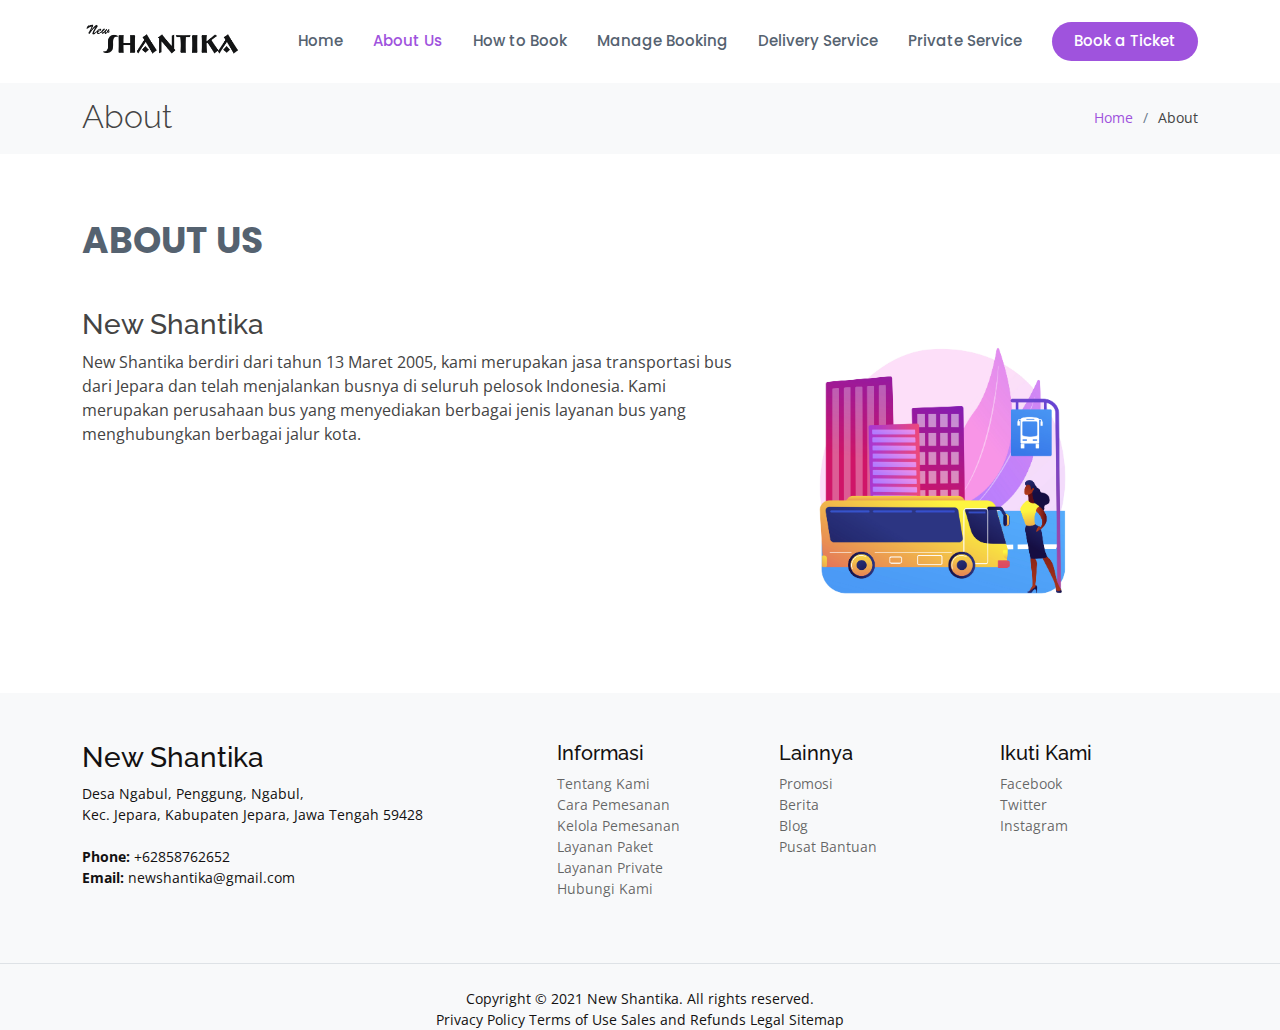
<file: about.html>
<!DOCTYPE html>
<html lang="en">

<head>
  <meta charset="utf-8">
  <meta content="width=device-width, initial-scale=1.0" name="viewport">

  <title>About Us</title>
  <meta content="" name="description">
  <meta content="" name="keywords">


  <!-- Google Fonts -->
  <link href="https://fonts.googleapis.com/css?family=Open+Sans:300,300i,400,400i,600,600i,700,700i|Raleway:300,300i,400,400i,500,500i,600,600i,700,700i|Poppins:300,300i,400,400i,500,500i,600,600i,700,700i" rel="stylesheet">

  <link href="assets/vendor/animate.css/animate.min.css" rel="stylesheet">
  <link href="assets/vendor/bootstrap/css/bootstrap.min.css" rel="stylesheet">
  <link href="assets/vendor/bootstrap-icons/bootstrap-icons.css" rel="stylesheet">
  <link href="assets/css/style.css" rel="stylesheet">
  <link href="assets/css/private.css" rel="stylesheet">
  <link href="assets/css/about.css" rel="stylesheet">
 
</head>

<body>

  <!-- ======= Header ======= -->
  <header id="header" class="fixed-top d-flex align-items-center">
    <div class="container d-flex align-items-center">
      <a href="index.html" class="logo me-auto"><img src="assets/img/logo/logo-shantika-hitam-01 1.png" alt="" class="img-fluid"></a>

      <nav id="navbar" class="navbar">
        <ul>
          <li><a href="index.html" >Home</a></li>

          <li><a href="about.html" class="active">About Us</a></li>
          <li><a href="booking.html" >How to Book</a></li>
          <li><a href="managebooking.html">Manage Booking</a></li>
          <li><a href="deliveryservice.html">Delivery Service</a></li>
          <li><a href="private_service.html">Private Service</a></li>
          <li><a href="pesan_tiket.html" class="getstarted">Book a Ticket</a></li>
        </ul>
        <i class="bi bi-list mobile-nav-toggle"></i>
      </nav>
      <!-- .navbar -->

  </div>
</header>
<!-- End Header -->


  <main id="main">

    <!-- ======= Breadcrumbs ======= -->
    <section id="breadcrumbs" class="breadcrumbs">
      <div class="container">

        <div class="d-flex justify-content-between align-items-center">
          <h2>About</h2>
          <ol>
            <li><a href="index.html">Home</a></li>
            <li>About</li>
          </ol>
        </div>

      </div>
    </section><!-- End Breadcrumbs -->

    <!-- ======= Features Section ======= -->
    <section id="features" class="features">
      <div class="container">

        <div class="section-title">
          <p>About Us</p>
        </div>
          <div class="col-lg-11 mt-4 mt-lg-0">
                <div class="row">
                  <div class="col-lg-8 details order-10 order-lg-12">
                    <h3>New Shantika</h3>
              
                    <p>New Shantika berdiri dari tahun 13 Maret 2005, kami merupakan jasa transportasi bus dari Jepara dan telah menjalankan busnya di seluruh pelosok Indonesia. Kami merupakan perusahaan bus yang menyediakan berbagai jenis layanan bus yang menghubungkan berbagai jalur kota. 
                       </p>
                  </div>
                  <div class="col-lg-4  order-1  order-lg-2">
                    <img src="assets/img/images/19199529.jpg" alt="" class="img-fluid ">
                  </div>
              </div>
            </div>
        </div>
      </div>
    </section>
    <!-- End Features Section -->


  </main>
  <!-- End #main -->

    <!-- ======= Footer ======= -->
    <footer class="footer" role="contentinfo">
      <div class="container pt-5 pb-5">
          <div class="row">
              <div class="col-md-4 mb-4 mb-md-0">
                        <h3>New Shantika</h3>
                        <p>
                          Desa Ngabul, Penggung, Ngabul,  <br>
                          Kec. Jepara, Kabupaten Jepara, Jawa Tengah 59428<br><br>
                          <strong>Phone:</strong> +62858762652<br>
                          <strong>Email:</strong> newshantika@gmail.com<br>
                        </p>
                       
                      </div>
                      
                        <div class="col-md-7 ms-auto">
                          <div class="row site-section pt-0">
                            <div class="col-md-4 mb-4 mb-md-0">
                          <h5>Informasi</h5>
                          <ul class="list-unstyled">
                              <li><a href="">Tentang Kami</a></li>
                              <li><a href="">Cara Pemesanan</a></li>
                              <li><a href="">Kelola Pemesanan</a></li>
                              <li><a href="">Layanan Paket</a></li>
                              <li><a href="">Layanan Private</a></li>
                              <li><a href="">Hubungi Kami</a></li>
                          </ul>
                      </div>
                      <div class="col-md-4 mb-4 mb-md-0">
                          <h5>Lainnya</h5>
                          <ul class="list-unstyled ">
                              <li><a href="">Promosi</a></li>
                              <li><a href="">Berita</a></li>
                              <li><a href="">Blog</a></li>
                              <li><a href="">Pusat Bantuan</a></li>
                          </ul>
                      </div>
                      <div class="col-md-4 mb-4 mb-md-0">
                          <h5>Ikuti Kami</h5>
                          <ul class="list-unstyled">
                              <li><a href="">Facebook</a></li>
                              <li><a href="">Twitter</a></li>
                              <li><a href="">Instagram</a></li>
                          </ul>
                      </div>
                     
                  </div>
              </div>
      </div>
      </div>
  
  <div class="container-fluid">
      <div class="row border-top justify-content-center 
      align-items-center pt-4">
      <div class="col-auto text-gray-sea font-weight-light">
          
          <center>Copyright © 2021 New Shantika. All rights reserved.
              <br>
              Privacy Policy Terms of Use Sales and Refunds Legal Sitemap </center>
      </div>
      </div>
  </div>
    </footer>
    <!-- End Footer -->
  

    <script src="assets/vendor/bootstrap/js/bootstrap.bundle.min.js"></script>
    <script src="assets/js/main.js"></script>

</body>

</html>
</file>
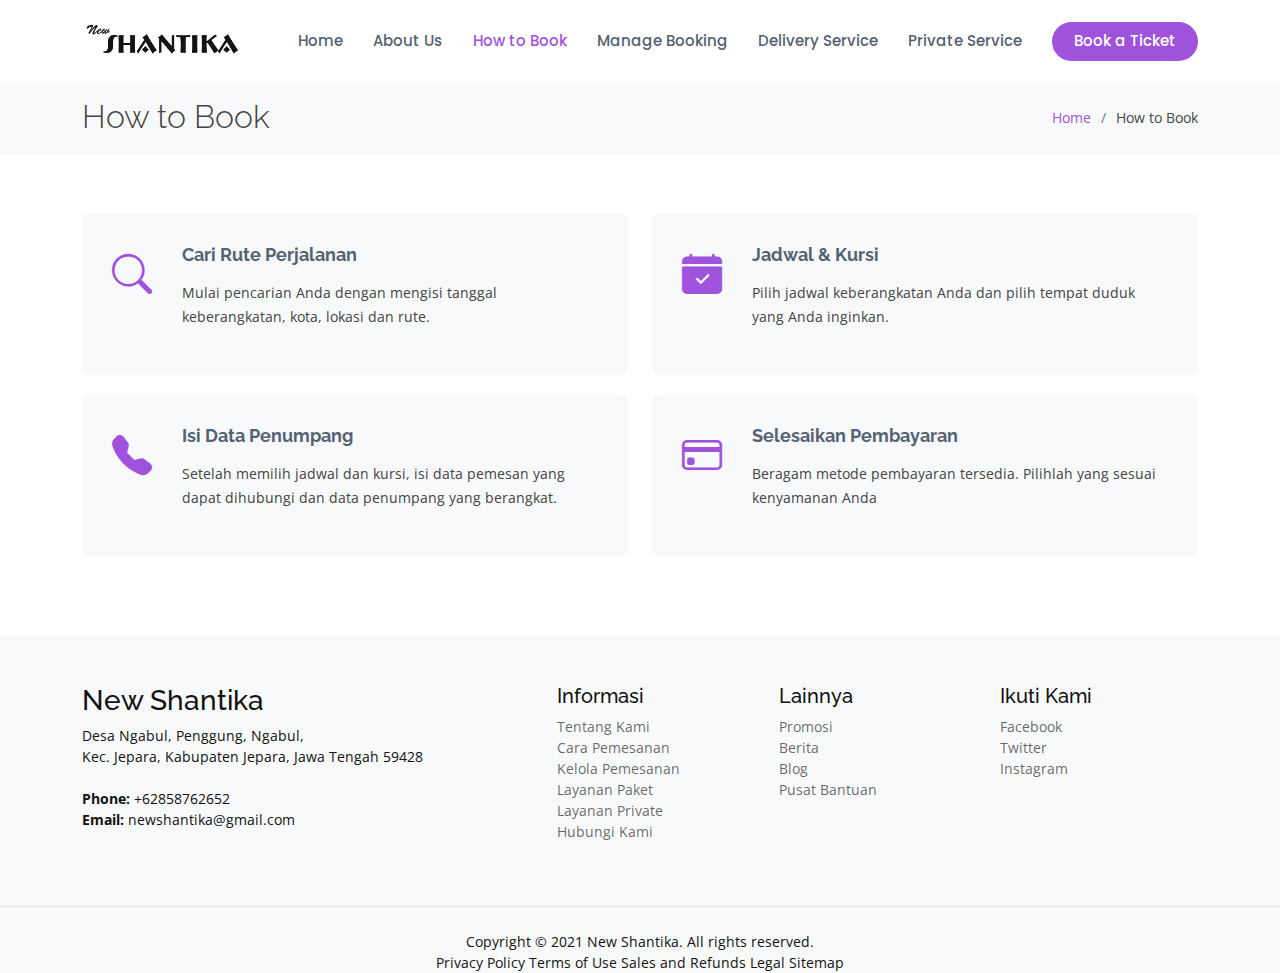
<file: booking.html>
<!DOCTYPE html>
<html lang="en">

<head>
  <meta charset="utf-8">
  <meta content="width=device-width, initial-scale=1.0" name="viewport">

  <title>How to Book</title>
  <meta content="" name="description">
  <meta content="" name="keywords">


  <!-- Google Fonts -->
  <link href="https://fonts.googleapis.com/css?family=Open+Sans:300,300i,400,400i,600,600i,700,700i|Raleway:300,300i,400,400i,500,500i,600,600i,700,700i|Poppins:300,300i,400,400i,500,500i,600,600i,700,700i" rel="stylesheet">

  <link href="assets/vendor/animate.css/animate.min.css" rel="stylesheet">
  <link href="assets/vendor/bootstrap/css/bootstrap.min.css" rel="stylesheet">
  <link href="assets/vendor/bootstrap-icons/bootstrap-icons.css" rel="stylesheet">
  <link href="assets/css/style.css" rel="stylesheet">
  <link href="assets/css/private.css" rel="stylesheet">
  <link href="assets/css/how_to_book.css" rel="stylesheet">
</head>

<body>

    <!-- ======= Header ======= -->
    <header id="header" class="fixed-top d-flex align-items-center">
      <div class="container d-flex align-items-center">
        <a href="index.html" class="logo me-auto"><img src="assets/img/logo/logo-shantika-hitam-01 1.png" alt="" class="img-fluid"></a>
  
        <nav id="navbar" class="navbar">
          <ul>
            <li><a href="index.html" >Home</a></li>
  
            <li><a href="about.html">About Us</a></li>
            <li><a href="booking.html" class="active">How to Book</a></li>
            <li><a href="managebooking.html"  >Manage Booking</a></li>
            <li><a href="deliveryservice.html">Delivery Service</a></li>
            <li><a href="private_service.html">Private Service</a></li>
            <li><a href="pesan_tiket.html" class="getstarted">Book a Ticket</a></li>
          </ul>
          <i class="bi bi-list mobile-nav-toggle"></i>
        </nav>
        <!-- .navbar -->

    </div>
  </header><!-- End Header -->

  <main id="main">
    <!-- ======= Breadcrumbs ======= -->
    <section id="breadcrumbs" class="breadcrumbs">
      <div class="container">

        <div class="d-flex justify-content-between align-items-center">
          <h2>How to Book</h2>
          <ol>
            <li><a href="index.html">Home</a></li>
            <li>How to Book</li>
          </ol>
        </div>

      </div>
    </section><!-- End Breadcrumbs -->

    <!-- ======= Services Section ======= -->
    <section id="services" class="services">
      <div class="container">

        <div class="row">
          <div class="col-md-6">
            <div class="icon-box">
              <i class="bi bi-search"></i>
              <h4><a href="#">Cari Rute Perjalanan</a></h4>
              <p>Mulai pencarian Anda dengan mengisi tanggal keberangkatan, kota, lokasi dan rute.</p>
            </div>
          </div>
          <div class="col-md-6 mt-4 mt-md-0">
            <div class="icon-box">
              <i class="bi bi-calendar-check-fill"></i>
              <h4><a href="#">Jadwal & Kursi</a></h4>
              <p>Pilih jadwal keberangkatan Anda dan pilih tempat duduk yang Anda inginkan.</p>
            </div>
          </div>
          <div class="col-md-6 mt-4 mt-md-0">
            <div class="icon-box">
              <i class="bi bi-telephone-fill"></i>
              <h4><a href="#">Isi Data Penumpang</a></h4>
              <p>Setelah memilih jadwal dan kursi, isi data pemesan yang dapat dihubungi dan data penumpang yang berangkat.</p>
            </div>
          </div>
          <div class="col-md-6 mt-4 mt-md-0">
            <div class="icon-box">
              <i class="bi bi-credit-card"></i>
              <h4><a href="#">Selesaikan Pembayaran</a></h4>
              <p>Beragam metode pembayaran tersedia. Pilihlah yang sesuai kenyamanan Anda</p>
            </div>
          </div>
        </div>

      </div>
    </section><!-- End Services Section -->

   
  </main><!-- End #main -->

   <!-- ======= Footer ======= -->
   <footer class="footer" role="contentinfo">
    <div class="container pt-5 pb-5">
        <div class="row">
            <div class="col-md-4 mb-4 mb-md-0">
                      <h3>New Shantika</h3>
                      <p>
                        Desa Ngabul, Penggung, Ngabul,  <br>
                        Kec. Jepara, Kabupaten Jepara, Jawa Tengah 59428<br><br>
                        <strong>Phone:</strong> +62858762652<br>
                        <strong>Email:</strong> newshantika@gmail.com<br>
                      </p>
                     
                    </div>
                    
                      <div class="col-md-7 ms-auto">
                        <div class="row site-section pt-0">
                          <div class="col-md-4 mb-4 mb-md-0">
                        <h5>Informasi</h5>
                        <ul class="list-unstyled">
                            <li><a href="">Tentang Kami</a></li>
                            <li><a href="">Cara Pemesanan</a></li>
                            <li><a href="">Kelola Pemesanan</a></li>
                            <li><a href="">Layanan Paket</a></li>
                            <li><a href="">Layanan Private</a></li>
                            <li><a href="">Hubungi Kami</a></li>
                        </ul>
                    </div>
                    <div class="col-md-4 mb-4 mb-md-0">
                        <h5>Lainnya</h5>
                        <ul class="list-unstyled ">
                            <li><a href="">Promosi</a></li>
                            <li><a href="">Berita</a></li>
                            <li><a href="">Blog</a></li>
                            <li><a href="">Pusat Bantuan</a></li>
                        </ul>
                    </div>
                    <div class="col-md-4 mb-4 mb-md-0">
                        <h5>Ikuti Kami</h5>
                        <ul class="list-unstyled">
                            <li><a href="">Facebook</a></li>
                            <li><a href="">Twitter</a></li>
                            <li><a href="">Instagram</a></li>
                        </ul>
                    </div>
                   
                </div>
            </div>
    </div>
    </div>

<div class="container-fluid">
    <div class="row border-top justify-content-center 
    align-items-center pt-4">
    <div class="col-auto text-gray-sea font-weight-light">
        
        <center>Copyright © 2021 New Shantika. All rights reserved.
            <br>
            Privacy Policy Terms of Use Sales and Refunds Legal Sitemap </center>
    </div>
    </div>
</div>
  </footer>
  <!-- End Footer -->

  <script src="assets/vendor/bootstrap/js/bootstrap.bundle.min.js"></script>
  <script src="assets/js/main.js"></script>

</body>

</html>
</file>
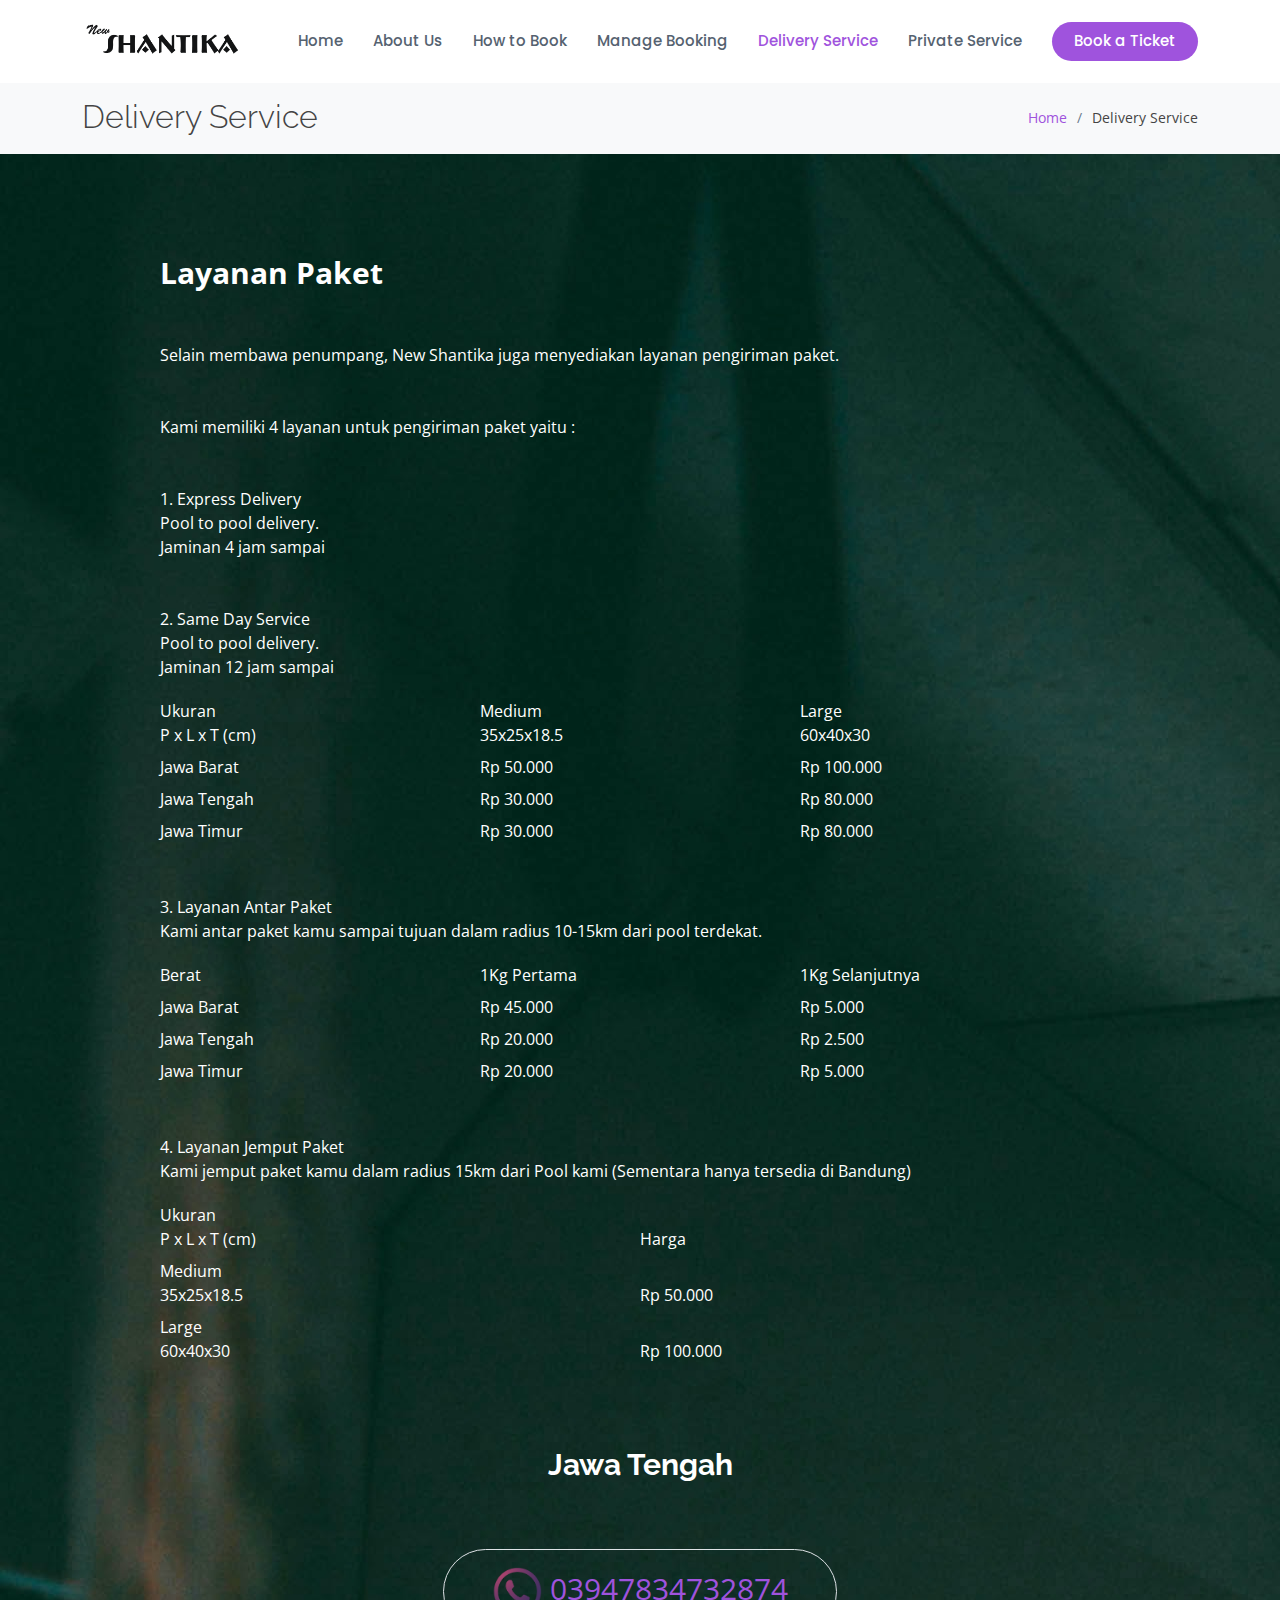
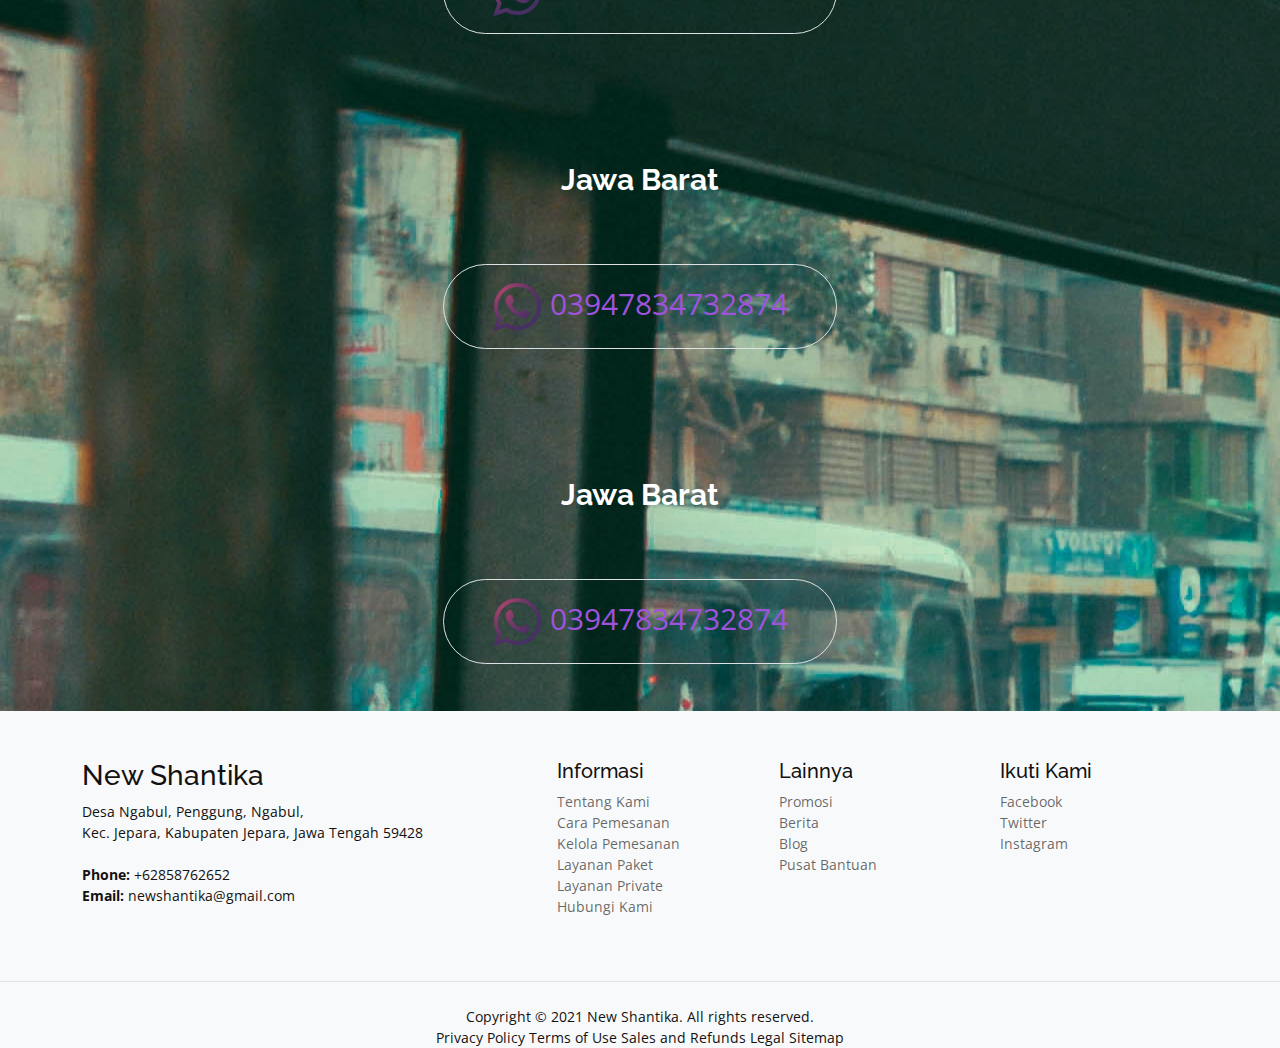
<file: deliveryservice.html>
<!DOCTYPE html>
<html lang="en">

<head>
  <meta charset="utf-8">
  <meta content="width=device-width, initial-scale=1.0" name="viewport">

  <title>About Us</title>
  <meta content="" name="description">
  <meta content="" name="keywords">

  <!-- Google Fonts -->
  <link href="https://fonts.googleapis.com/css?family=Open+Sans:300,300i,400,400i,600,600i,700,700i|Raleway:300,300i,400,400i,500,500i,600,600i,700,700i|Poppins:300,300i,400,400i,500,500i,600,600i,700,700i" rel="stylesheet">

  <link href="assets/vendor/animate.css/animate.min.css" rel="stylesheet">
  <link href="assets/vendor/bootstrap/css/bootstrap.min.css" rel="stylesheet">
  <link href="assets/vendor/bootstrap-icons/bootstrap-icons.css" rel="stylesheet">
  <link href="assets/css/style.css" rel="stylesheet">
  <link href="assets/css/delivery.css" rel="stylesheet">
 
</head>

<body>

  <!-- ======= Header ======= -->
  <header id="header" class="fixed-top d-flex align-items-center">
    <div class="container d-flex align-items-center">
      <a href="index.html" class="logo me-auto"><img src="assets/img/logo/logo-shantika-hitam-01 1.png" alt="" class="img-fluid"></a>

      <nav id="navbar" class="navbar">
        <ul>
          <li><a href="index.html" >Home</a></li>

          <li><a href="about.html">About Us</a></li>
          <li><a href="booking.html" >How to Book</a></li>
          <li><a href="managebooking.html" >Manage Booking</a></li>
          <li><a href="deliveryservice.html" class="active">Delivery Service</a></li>
          <li><a href="private_service.html">Private Service</a></li>
          <li><a href="pesan_tiket.html" class="getstarted">Book a Ticket</a></li>
        </ul>
        <i class="bi bi-list mobile-nav-toggle"></i>
      </nav>
      <!-- .navbar -->

  </div>
</header>
<!-- End Header -->


  <main id="main">

    <!-- ======= Breadcrumbs ======= -->
    <section id="breadcrumbs" class="breadcrumbs">
      <div class="container">

        <div class="d-flex justify-content-between align-items-center">
          <h2>Delivery Service</h2>
          <ol>
            <li><a href="index.html">Home</a></li>
            <li>Delivery Service</li>
          </ol>
        </div>
      </div>
    </section><!-- End Breadcrumbs -->

    <!-- ======= Features Section ======= -->

    <div class="bg-cover py-5">
                <div class="max-w-4xl mx-auto px-10">
                    <p class="text-4xl font-medium  my-5">Layanan Paket</p>
                    <div>
                        <p class="text-base mb-5">Selain membawa penumpang, New Shantika juga menyediakan layanan pengiriman paket.</p>
                        <p class="text-base  mb-5">Kami memiliki 4 layanan untuk pengiriman paket yaitu :</p>
                    </div>
                    <p class="text-base ">1. Express Delivery</p>
                    <p class="text-base  mb-5">Pool to pool delivery.<br>Jaminan 4 jam sampai</p>
                    <p class="text-base ">2. Same Day Service</p>
                    <p class="text-base  mb-3">Pool to pool delivery.<br>Jaminan 12 jam sampai</p>
                    <div class="grid grid-cols-3 mb-5">
                        <div class="text-sm  my-1">Ukuran<br>P x L x T (cm)</div>
                        <div class="text-sm  my-1">Medium<br>35x25x18.5</div>
                        <div class="text-sm  my-1">Large<br>60x40x30</div>
                        <div class="text-sm  my-1">Jawa Barat</div>
                        <div class="text-sm  my-1">Rp 50.000</div>
                        <div class="text-sm  my-1">Rp 100.000</div>
                        <div class="text-sm  my-1">Jawa Tengah</div>
                        <div class="text-sm  my-1">Rp 30.000</div>
                        <div class="text-sm  my-1">Rp 80.000</div>
                        <div class="text-sm  my-1">Jawa Timur</div>
                        <div class="text-sm  my-1">Rp 30.000</div>
                        <div class="text-sm  my-1">Rp 80.000</div>
                    </div>
                    <p class="text-base ">3. Layanan Antar Paket</p>
                    <p class="text-base mb-3">Kami antar paket kamu sampai tujuan dalam radius 10-15km dari pool terdekat.</p>
                    <div class="grid grid-cols-3 mb-5">
                        <div class="text-sm  my-1">Berat</div>
                        <div class="text-sm  my-1">1Kg Pertama</div>
                        <div class="text-sm  my-1">1Kg Selanjutnya</div>
                        <div class="text-sm  my-1">Jawa Barat</div>
                        <div class="text-sm  my-1">Rp 45.000</div>
                        <div class="text-sm  my-1">Rp 5.000</div>
                        <div class="text-sm  my-1">Jawa Tengah</div>
                        <div class="text-sm  my-1">Rp 20.000</div>
                        <div class="text-sm  my-1">Rp 2.500</div>
                        <div class="text-sm  my-1">Jawa Timur</div>
                        <div class="text-sm  my-1">Rp 20.000</div>
                        <div class="text-sm  my-1">Rp 5.000</div>
                    </div>
                    <p class="text-base ">4. Layanan Jemput Paket</p>
                    <p class="text-base mb-3">Kami jemput paket kamu dalam radius 15km dari Pool kami (Sementara hanya tersedia di Bandung)</p>
                    <div class="grid grid-cols-2 mb-5">
                        <div class="text-sm  my-1">Ukuran<br>P x L x T (cm)</div>
                        <div class="text-sm  my-1"><br>Harga</div>
                        <div class="text-sm  my-1">Medium<br>35x25x18.5</div>
                        <div class="text-sm  my-1"><br>Rp 50.000</div>
                        <div class="text-sm  my-1">Large<br>60x40x30</div>
                        <div class="text-sm  my-1"><br>Rp 100.000</div>
                    </div>
                </div>  

                
        <div>
          <h1 class="text-xl  font-light text-center " >Jawa Tengah</h1>
          <center>
            <div class="rounded-full border  text-lg  mx-auto px-5 py-3 my-5 content-center">
              <a href="https://wa.me/+6285727641327"> <img src="/assets/img/icon/—Pngtree—whatsapp icon png whatsapp logo_3621524.png" width="50px" class="waicon" alt="whatsapp"> 03947834732874 </a>
          </center>
          </div>

          <div>
            <h1 class="text-xl  font-light text-center " >Jawa Barat</h1>
            <center>
              <div class="rounded-full border  text-lg  mx-auto px-5 py-3 my-5 content-center">
                <a href="https://wa.me/+6285727641327"> <img src="/assets/img/icon/—Pngtree—whatsapp icon png whatsapp logo_3621524.png" width="50px" class="waicon" alt="whatsapp"> 03947834732874 </a>
            </center>
            </div>


            <div>
              <h1 class="text-xl  font-light text-center " >Jawa Barat</h1>
              <center>
                <div class="rounded-full border  text-lg  mx-auto px-5 py-3 my-5 content-center">
                  <a href="https://wa.me/+6285727641327"> <img src="/assets/img/icon/—Pngtree—whatsapp icon png whatsapp logo_3621524.png" width="50px" class="waicon" alt="whatsapp"> 03947834732874 </a>
              </center>
              </div>
    </div>

    <!-- End Features Section -->


  </main>
  <!-- End #main -->

  <!-- ======= Footer ======= -->
  <footer class="footer" role="contentinfo">
    <div class="container pt-5 pb-5">
        <div class="row">
            <div class="col-md-4 mb-4 mb-md-0">
                      <h3>New Shantika</h3>
                      <p>
                        Desa Ngabul, Penggung, Ngabul,  <br>
                        Kec. Jepara, Kabupaten Jepara, Jawa Tengah 59428<br><br>
                        <strong>Phone:</strong> +62858762652<br>
                        <strong>Email:</strong> newshantika@gmail.com<br>
                      </p>
                     
                    </div>
                    
                      <div class="col-md-7 ms-auto">
                        <div class="row site-section pt-0">
                          <div class="col-md-4 mb-4 mb-md-0">
                        <h5>Informasi</h5>
                        <ul class="list-unstyled">
                            <li><a href="">Tentang Kami</a></li>
                            <li><a href="">Cara Pemesanan</a></li>
                            <li><a href="">Kelola Pemesanan</a></li>
                            <li><a href="">Layanan Paket</a></li>
                            <li><a href="">Layanan Private</a></li>
                            <li><a href="">Hubungi Kami</a></li>
                        </ul>
                    </div>
                    <div class="col-md-4 mb-4 mb-md-0">
                        <h5>Lainnya</h5>
                        <ul class="list-unstyled ">
                            <li><a href="">Promosi</a></li>
                            <li><a href="">Berita</a></li>
                            <li><a href="">Blog</a></li>
                            <li><a href="">Pusat Bantuan</a></li>
                        </ul>
                    </div>
                    <div class="col-md-4 mb-4 mb-md-0">
                        <h5>Ikuti Kami</h5>
                        <ul class="list-unstyled">
                            <li><a href="">Facebook</a></li>
                            <li><a href="">Twitter</a></li>
                            <li><a href="">Instagram</a></li>
                        </ul>
                    </div>
                   
                </div>
            </div>
    </div>
    </div>

<div class="container-fluid">
    <div class="row border-top justify-content-center 
    align-items-center pt-4">
    <div class="col-auto text-gray-sea font-weight-light">
        
        <center>Copyright © 2021 New Shantika. All rights reserved.
            <br>
            Privacy Policy Terms of Use Sales and Refunds Legal Sitemap </center>
    </div>
    </div>
</div>
  </footer>
  <!-- End Footer -->

  

  <script src="assets/vendor/bootstrap/js/bootstrap.bundle.min.js"></script>
  <script src="assets/js/main.js"></script>

</body>

</html>
</file>
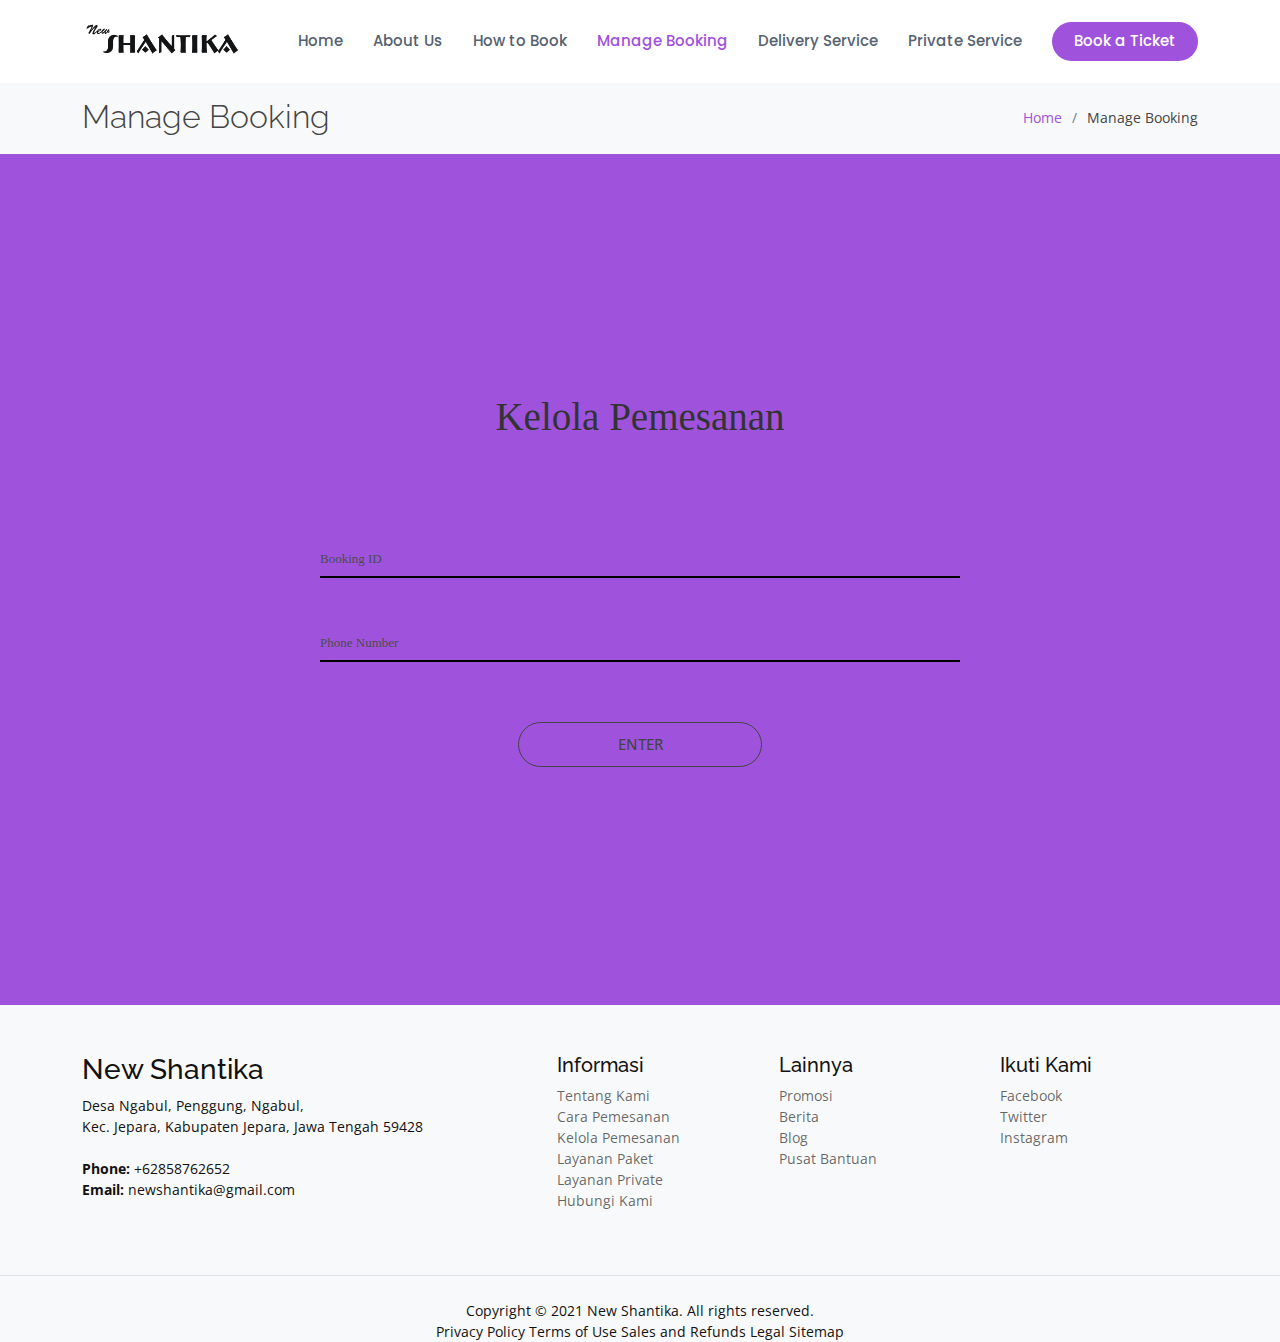
<file: managebooking.html>
<!DOCTYPE html>
<html lang="en">

<head>
  <meta charset="utf-8">
  <meta content="width=device-width, initial-scale=1.0" name="viewport">

  <title>About Us</title>
  <meta content="" name="description">
  <meta content="" name="keywords">

  <!-- Google Fonts -->
  <link href="https://fonts.googleapis.com/css?family=Open+Sans:300,300i,400,400i,600,600i,700,700i|Raleway:300,300i,400,400i,500,500i,600,600i,700,700i|Poppins:300,300i,400,400i,500,500i,600,600i,700,700i" rel="stylesheet">

  <link href="assets/vendor/animate.css/animate.min.css" rel="stylesheet">
  <link href="assets/vendor/bootstrap/css/bootstrap.min.css" rel="stylesheet">
  <link href="assets/vendor/bootstrap-icons/bootstrap-icons.css" rel="stylesheet">
  <link href="assets/css/style.css" rel="stylesheet">
  <link href="assets/css/kelolapesanan.css" rel="stylesheet">
 
</head>

<body>

  <!-- ======= Header ======= -->
  <header id="header" class="fixed-top d-flex align-items-center">
    <div class="container d-flex align-items-center">
      <a href="index.html" class="logo me-auto"><img src="assets/img/logo/logo-shantika-hitam-01 1.png" alt="" class="img-fluid"></a>

      <nav id="navbar" class="navbar">
        <ul>
          <li><a href="index.html" >Home</a></li>

          <li><a href="about.html">About Us</a></li>
          <li><a href="booking.html" >How to Book</a></li>
          <li><a href="managebooking.html" class="active">Manage Booking</a></li>
          <li><a href="deliveryservice.html" >Delivery Service</a></li>
          <li><a href="private_service.html">Private Service</a></li>
          <li><a href="pesan_tiket.html" class="getstarted">Book a Ticket</a></li>
        </ul>
        <i class="bi bi-list mobile-nav-toggle"></i>
      </nav>
      <!-- .navbar -->

  </div>
</header>
<!-- End Header -->


  <main id="main">

    <!-- ======= Breadcrumbs ======= -->
    <section id="breadcrumbs" class="breadcrumbs">
      <div class="container">

        <div class="d-flex justify-content-between align-items-center">
          <h2>Manage Booking</h2>
          <ol>
            <li><a href="index.html">Home</a></li>
            <li>Manage Booking</li>
          </ol>
        </div>
      </div>
    </section><!-- End Breadcrumbs -->


	<div class="bg-contact2" >
		<div class="container-contact2">
			<div class="wrap-contact2">
				<form class="contact2-form validate-form">
					<span class="contact2-form-title">
						Kelola Pemesanan
					</span>

					<div class="wrap-input2 validate-input" data-validate="Name is required">
						<input class="input2" type="text" name="name">
						<span class="focus-input2" data-placeholder="Booking ID"></span>
					</div>

					<div class="wrap-input2 validate-input" data-validate="Name is required">
						<input class="input2" type="text" name="name">
						<span class="focus-input2" data-placeholder="Phone Number"></span>
					</div>
					<div class="container-contact2-form-btn">
						<div class="wrap-contact2-form-btn">
							<div class="contact2-form-bgbtn"></div>
              <span>
                <a href="#" class="ready-btn">ENTER</a>
              </span>
						</div>
					</div>
				</form>
			</div>
		</div>
	</div>
  </main>
  <!-- End #main -->

  <!-- ======= Footer ======= -->
  <footer class="footer" role="contentinfo">
    <div class="container pt-5 pb-5">
        <div class="row">
            <div class="col-md-4 mb-4 mb-md-0">
                      <h3>New Shantika</h3>
                      <p>
                        Desa Ngabul, Penggung, Ngabul,  <br>
                        Kec. Jepara, Kabupaten Jepara, Jawa Tengah 59428<br><br>
                        <strong>Phone:</strong> +62858762652<br>
                        <strong>Email:</strong> newshantika@gmail.com<br>
                      </p>
                     
                    </div>
                    
                      <div class="col-md-7 ms-auto">
                        <div class="row site-section pt-0">
                          <div class="col-md-4 mb-4 mb-md-0">
                        <h5>Informasi</h5>
                        <ul class="list-unstyled">
                            <li><a href="">Tentang Kami</a></li>
                            <li><a href="">Cara Pemesanan</a></li>
                            <li><a href="">Kelola Pemesanan</a></li>
                            <li><a href="">Layanan Paket</a></li>
                            <li><a href="">Layanan Private</a></li>
                            <li><a href="">Hubungi Kami</a></li>
                        </ul>
                    </div>
                    <div class="col-md-4 mb-4 mb-md-0">
                        <h5>Lainnya</h5>
                        <ul class="list-unstyled ">
                            <li><a href="">Promosi</a></li>
                            <li><a href="">Berita</a></li>
                            <li><a href="">Blog</a></li>
                            <li><a href="">Pusat Bantuan</a></li>
                        </ul>
                    </div>
                    <div class="col-md-4 mb-4 mb-md-0">
                        <h5>Ikuti Kami</h5>
                        <ul class="list-unstyled">
                            <li><a href="">Facebook</a></li>
                            <li><a href="">Twitter</a></li>
                            <li><a href="">Instagram</a></li>
                        </ul>
                    </div>
                   
                </div>
            </div>
    </div>
    </div>

<div class="container-fluid">
    <div class="row border-top justify-content-center 
    align-items-center pt-4">
    <div class="col-auto text-gray-sea font-weight-light">
        
        <center>Copyright © 2021 New Shantika. All rights reserved.
            <br>
            Privacy Policy Terms of Use Sales and Refunds Legal Sitemap </center>
    </div>
    </div>
</div>
  </footer>
  <!-- End Footer -->

  

  <script src="assets/vendor/bootstrap/js/bootstrap.bundle.min.js"></script>
  <script src="assets/js/main.js"></script>

</body>

</html>
</file>
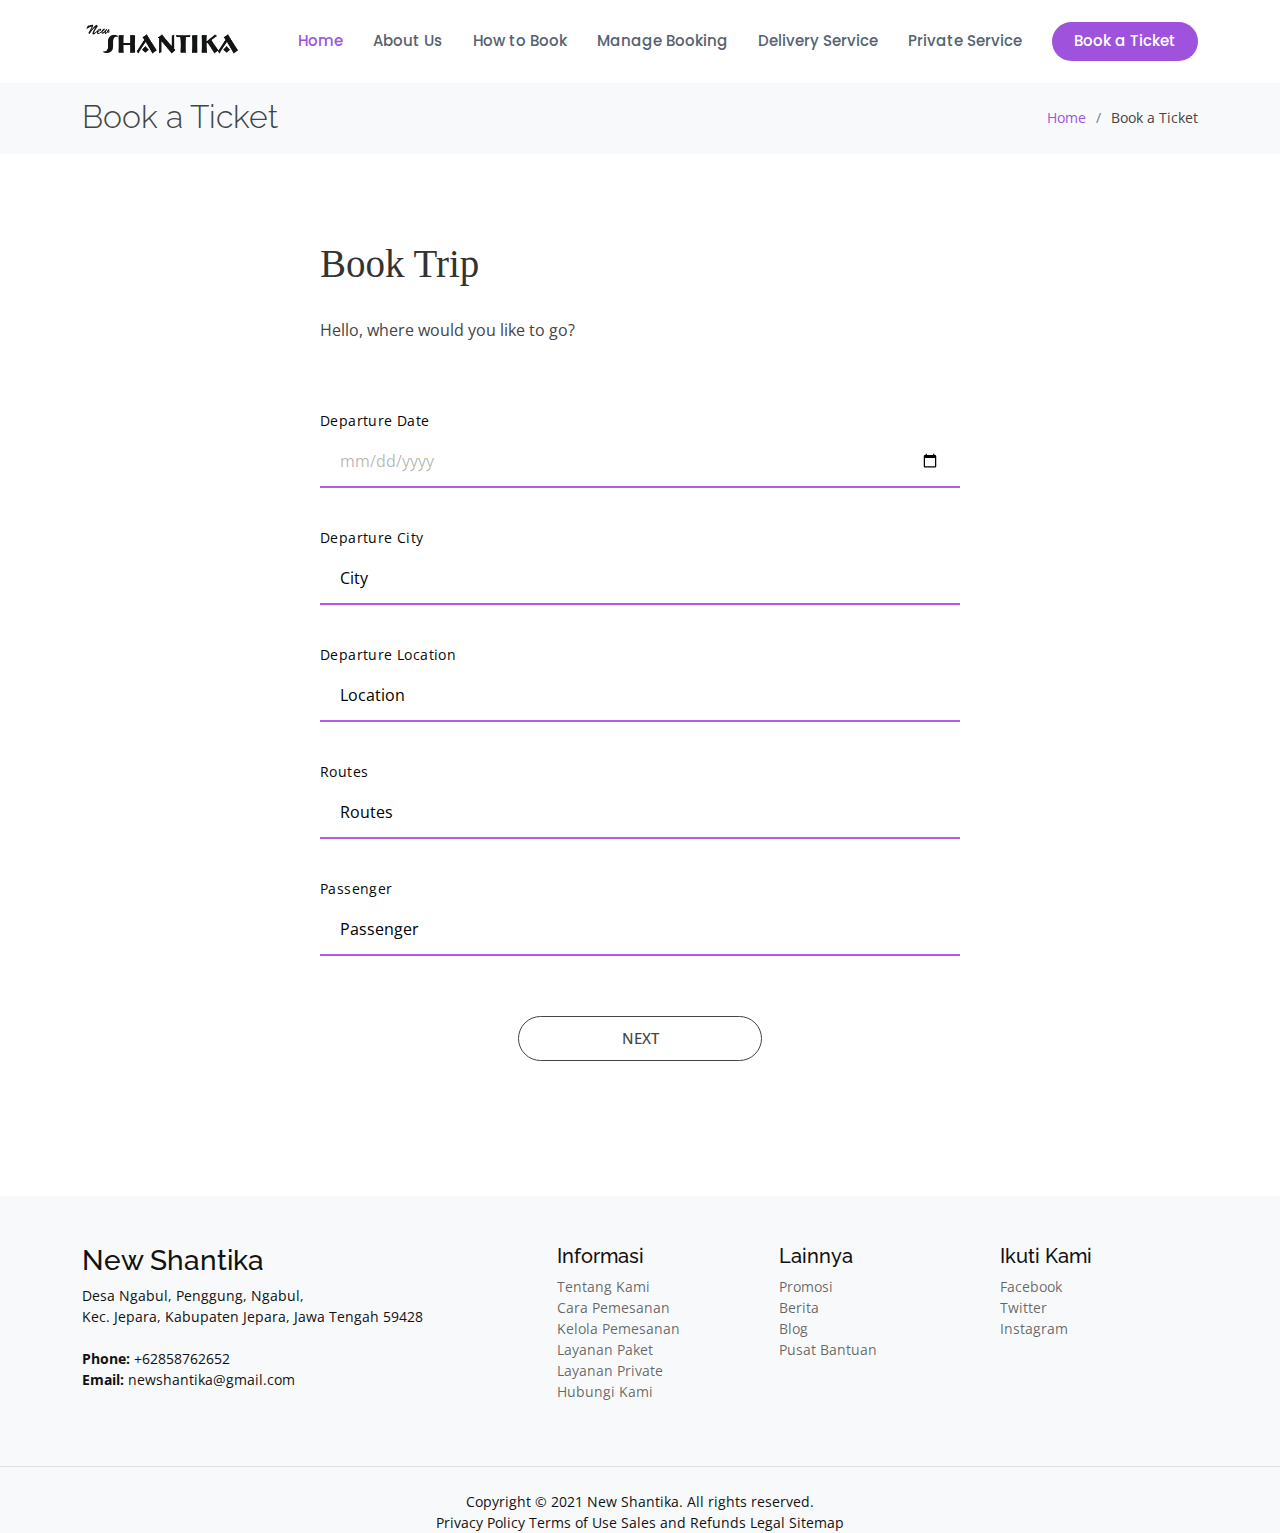
<file: pesan_tiket.html>
<!DOCTYPE html>
<html lang="en">

<head>
  <meta charset="utf-8">
  <meta content="width=device-width, initial-scale=1.0" name="viewport">

  <title>Index</title>
  <meta content="" name="description">
  <meta content="" name="keywords">


  <!-- Google Fonts -->
  <link href="https://fonts.googleapis.com/css?family=Open+Sans:300,300i,400,400i,600,600i,700,700i|Raleway:300,300i,400,400i,500,500i,600,600i,700,700i|Poppins:300,300i,400,400i,500,500i,600,600i,700,700i" rel="stylesheet">

  <link href="assets/vendor/animate.css/animate.min.css" rel="stylesheet">
  <link href="assets/vendor/bootstrap/css/bootstrap.min.css" rel="stylesheet">
  <link href="assets/vendor/bootstrap-icons/bootstrap-icons.css" rel="stylesheet">
  <link href="assets/css/style.css" rel="stylesheet">
  <link href="assets/css/pesan_tiket.css" rel="stylesheet">


</head>

<body>

  <!-- ======= Header ======= -->
  <header id="header" class="fixed-top d-flex align-items-center">
    <div class="container d-flex align-items-center">
      <a href="index.html" class="logo me-auto"><img src="assets/img/logo/logo-shantika-hitam-01 1.png" alt="" class="img-fluid"></a>

      <nav id="navbar" class="navbar">
        <ul>
          <li><a href="index.html" class="active">Home</a></li>

          <li><a href="about.html">About Us</a></li>
          <li><a href="booking.html">How to Book</a></li>
          <li><a href="managebooking.html">Manage Booking</a></li>
          <li><a href="deliveryservice.html">Delivery Service</a></li>
          <li><a href="private_service.html">Private Service</a></li>
          <li><a href="pesan_tiket.html" class="getstarted">Book a Ticket</a></li>
        </ul>
        <i class="bi bi-list mobile-nav-toggle"></i>
      </nav>
      <!-- .navbar -->

    </div>
  </header>
  <!-- End Header -->
    <!-- ======= Breadcrumbs ======= -->
    <section id="breadcrumbs" class="breadcrumbs">
        <div class="container">
  
          <div class="d-flex justify-content-between align-items-center">
            <h2>Book a Ticket</h2>
            <ol>
              <li><a href="index.html">Home</a></li>
              <li>Book a Ticket</li>
            </ol>
          </div>
        </div>
      </section>
      <!-- End Breadcrumbs -->
      <div class="bg-contact2" >
        <div class="container-contact2">
          <div class="wrap-contact2">
            <form class="contact2-form validate-form">
              <span class="contact2-form-title">
                Book Trip
              </span>
              <p> Hello, where would you like to go? </p>
    
              <div class="wrap-input2 validate-input" data-validate="Name is required">
                <span class="form-label">Departure Date</span>
										<input class="form-control" type="date" required>
              </div>
    
              <div class="wrap-input2 validate-input" data-validate="Name is required">
                <span class="form-label">Departure City</span>
                <select class="form-control" required>
                  <option value="">City</option>
                  <option>Semarang</option>
                  <option>Jakarta</option>
                  <option>Bandung</option>
                </select>
              </div>
              <div class="wrap-input2 validate-input" data-validate="Name is required">
                <span class="form-label">Departure Location</span>
                <select class="form-control" required>
                  <option value="">Location</option>
                  <option>Panandaran</option>
                  <option>2</option>
                  <option>3</option>
                </select>
              </div>
              <div class="wrap-input2 validate-input" data-validate="Name is required">
                <span class="form-label">Routes</span>
                <select class="form-control" required>
                  <option value="">Routes</option>
                  <option>1</option>
                  <option>2</option>
                  <option>3</option>
                </select>
              </div>
              <div class="wrap-input2 validate-input" data-validate="Name is required">
                <span class="form-label">Passenger</span>
                
                <select class="form-control" required>
                  <option value="">Passenger</option>
                  <option>1</option>
                  <option>2</option>
                  <option>3</option>
                </select>
              </div>

              <div class="container-contact2-form-btn">
                <div class="wrap-contact2-form-btn">
                  <div class="contact2-form-bgbtn"></div>
                  <span>
                    <a href="#pesan_tiket" class="ready-btn">NEXT</a>
                  </span>
                </div>
              </div>
            </form>
          </div>
        </div>
      </div>
    
    

   <!-- ======= Footer ======= -->
   <footer class="footer" role="contentinfo">
    <div class="container pt-5 pb-5">
        <div class="row">
            <div class="col-md-4 mb-4 mb-md-0">
                      <h3>New Shantika</h3>
                      <p>
                        Desa Ngabul, Penggung, Ngabul,  <br>
                        Kec. Jepara, Kabupaten Jepara, Jawa Tengah 59428<br><br>
                        <strong>Phone:</strong> +62858762652<br>
                        <strong>Email:</strong> newshantika@gmail.com<br>
                      </p>
                     
                    </div>
                    
                      <div class="col-md-7 ms-auto">
                        <div class="row site-section pt-0">
                          <div class="col-md-4 mb-4 mb-md-0">
                        <h5>Informasi</h5>
                        <ul class="list-unstyled">
                            <li><a href="">Tentang Kami</a></li>
                            <li><a href="">Cara Pemesanan</a></li>
                            <li><a href="">Kelola Pemesanan</a></li>
                            <li><a href="">Layanan Paket</a></li>
                            <li><a href="">Layanan Private</a></li>
                            <li><a href="">Hubungi Kami</a></li>
                        </ul>
                    </div>
                    <div class="col-md-4 mb-4 mb-md-0">
                        <h5>Lainnya</h5>
                        <ul class="list-unstyled ">
                            <li><a href="">Promosi</a></li>
                            <li><a href="">Berita</a></li>
                            <li><a href="">Blog</a></li>
                            <li><a href="">Pusat Bantuan</a></li>
                        </ul>
                    </div>
                    <div class="col-md-4 mb-4 mb-md-0">
                        <h5>Ikuti Kami</h5>
                        <ul class="list-unstyled">
                            <li><a href="">Facebook</a></li>
                            <li><a href="">Twitter</a></li>
                            <li><a href="">Instagram</a></li>
                        </ul>
                    </div>
                   
                </div>
            </div>
    </div>
    </div>

<div class="container-fluid">
    <div class="row border-top justify-content-center 
    align-items-center pt-4">
    <div class="col-auto text-gray-sea font-weight-light">
        
        <center>Copyright © 2021 New Shantika. All rights reserved.
            <br>
            Privacy Policy Terms of Use Sales and Refunds Legal Sitemap </center>
    </div>
    </div>
</div>
  </footer>
  <!-- End Footer -->

  <script src="assets/vendor/bootstrap/js/bootstrap.bundle.min.js"></script>
  <script src="assets/js/main.js"></script>

</body>

</html>
</file>
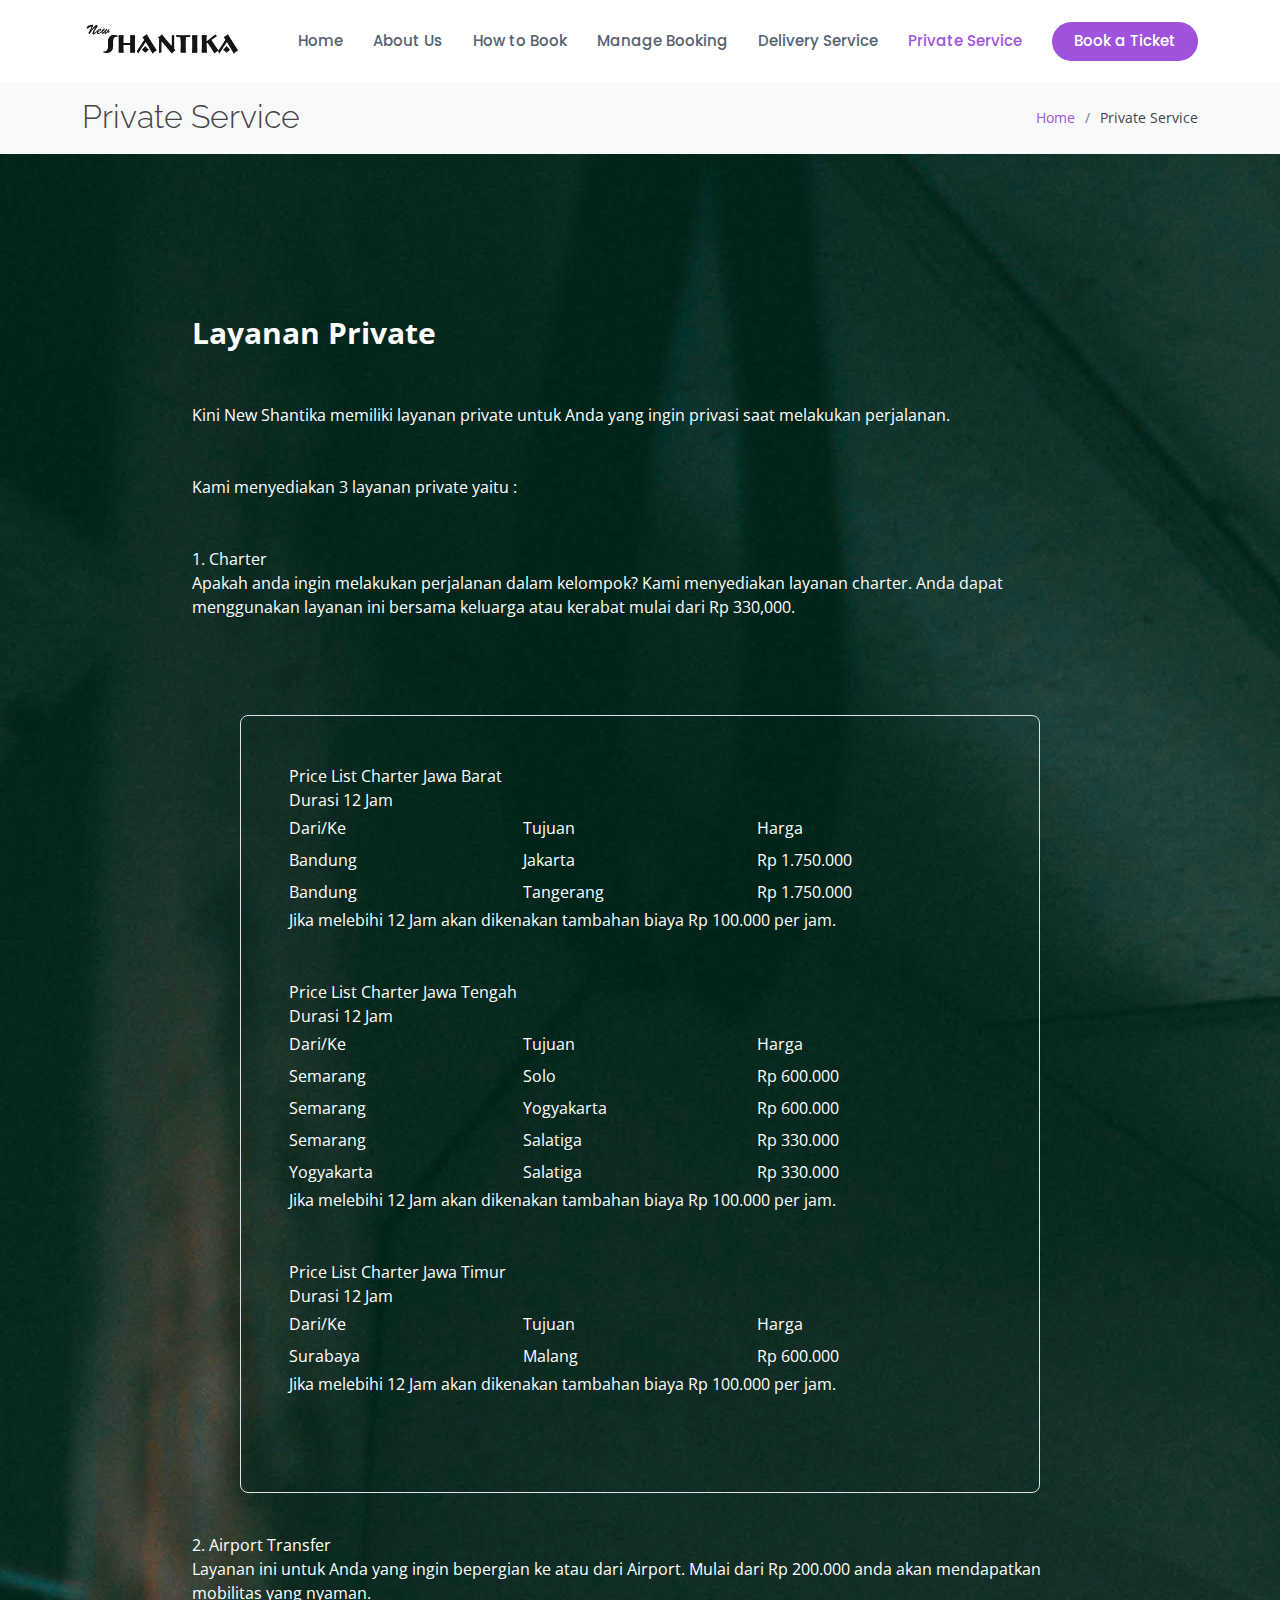
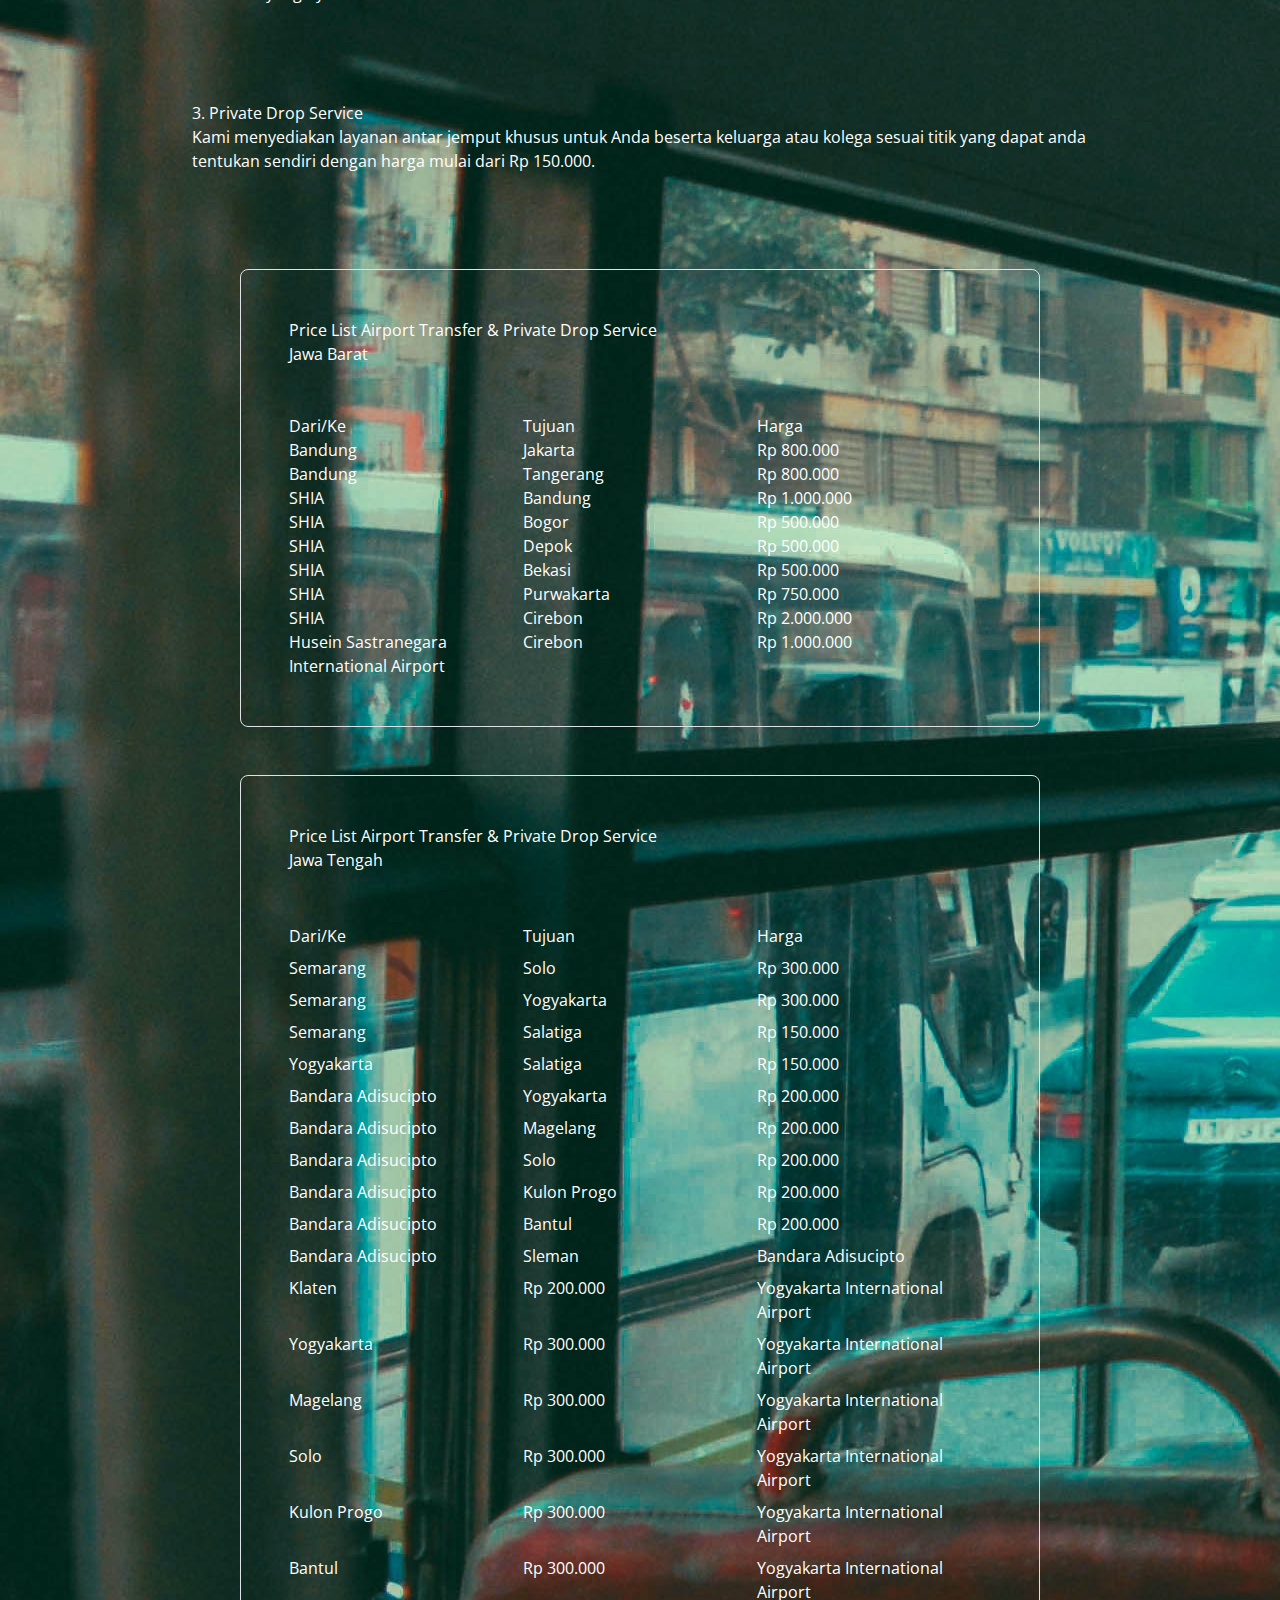
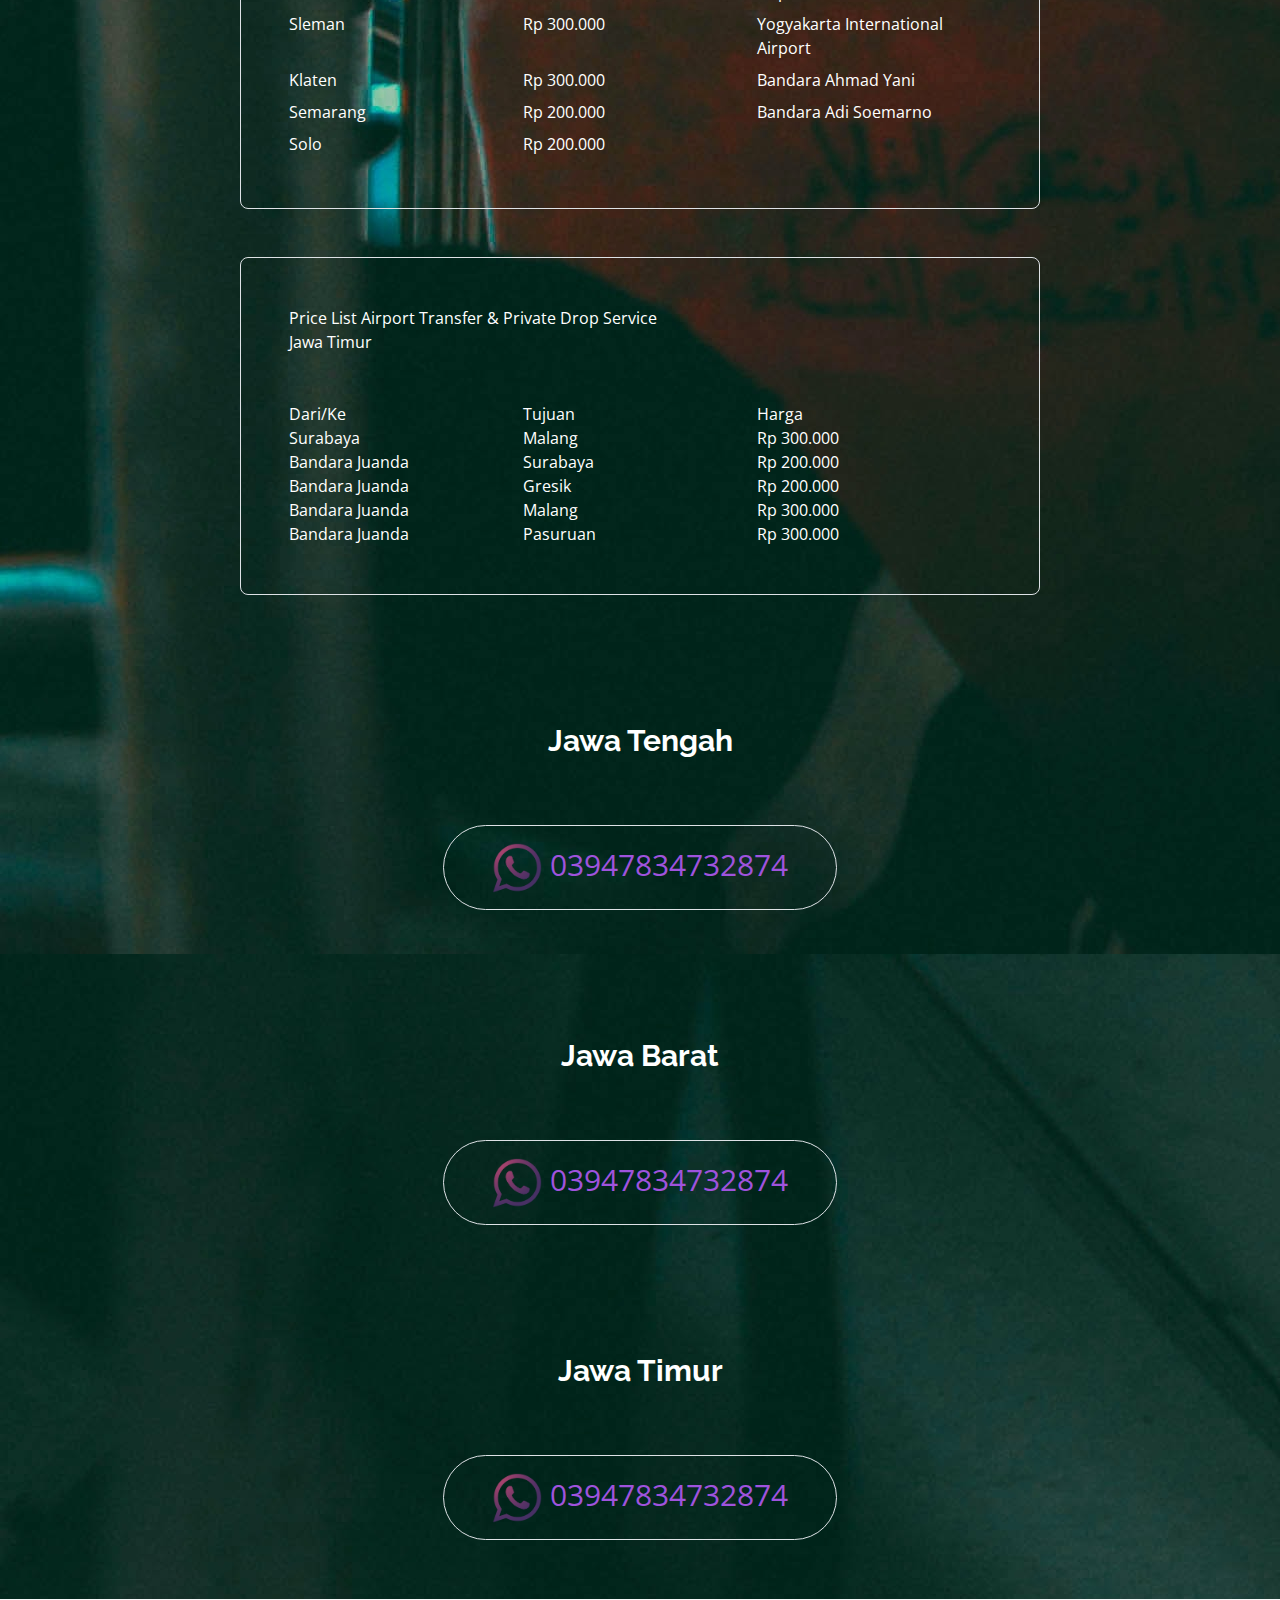
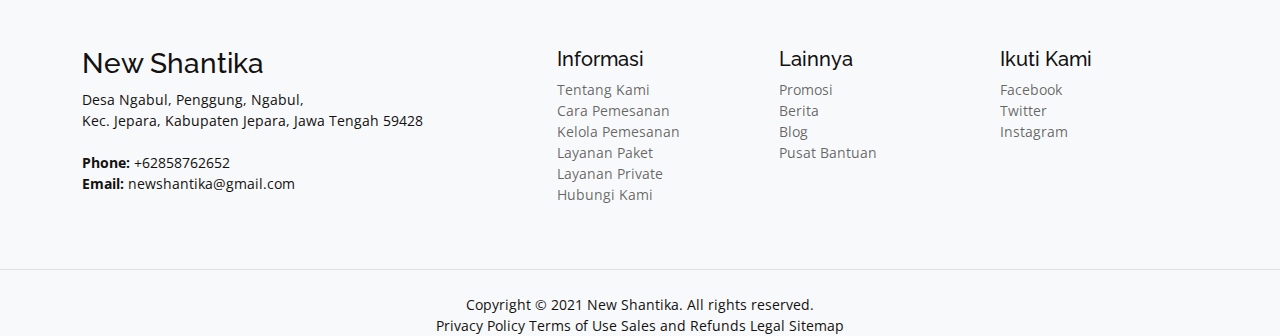
<file: private_service.html>
<!DOCTYPE html>
<html lang="en">

<head>
  <meta charset="utf-8">
  <meta content="width=device-width, initial-scale=1.0" name="viewport">

  <title>Index</title>
  <meta content="" name="description">
  <meta content="" name="keywords">

  <!-- Google Fonts -->
  <link href="https://fonts.googleapis.com/css?family=Open+Sans:300,300i,400,400i,600,600i,700,700i|Raleway:300,300i,400,400i,500,500i,600,600i,700,700i|Poppins:300,300i,400,400i,500,500i,600,600i,700,700i" rel="stylesheet">

  <link href="assets/vendor/animate.css/animate.min.css" rel="stylesheet">
  <link href="assets/vendor/bootstrap/css/bootstrap.min.css" rel="stylesheet">
  <link href="assets/vendor/bootstrap-icons/bootstrap-icons.css" rel="stylesheet">
  <link href="assets/css/style.css" rel="stylesheet">
  <link href="assets/css/private.css" rel="stylesheet">
  


</head>
  <!-- ======= Header ======= -->
  <header id="header" class="fixed-top d-flex align-items-center">
    <div class="container d-flex align-items-center">
      <a href="index.html" class="logo me-auto"><img src="assets/img/logo/logo-shantika-hitam-01 1.png" alt="" class="img-fluid"></a>

      <nav id="navbar" class="navbar">
        <ul>
          <li><a href="index.html" >Home</a></li>

          <li><a href="about.html">About Us</a></li>
          <li><a href="booking.html">How to Book</a></li>
          <li><a href="managebooking.html">Manage Booking</a></li>
          <li><a href="deliveryservice.html" >Delivery Service</a></li>
          <li><a href="private_service.html" class="active">Private Service</a></li>
          <li><a href="pesan_tiket.html" class="getstarted">Book a Ticket</a></li>
        </ul>
        <i class="bi bi-list mobile-nav-toggle"></i>
      </nav>
      <!-- .navbar -->

    </div>
  </header><!-- End Header -->
<body>
    <section id="breadcrumbs" class="breadcrumbs">
        <div class="container">
  
          <div class="d-flex justify-content-between align-items-center">
            <h2>Private Service</h2>
            <ol>
              <li><a href="index.html">Home</a></li>
              <li>Private Service</li>
            </ol>
          </div>
  
        </div>
      </section><!-- End Breadcrumbs -->
  

<main>
    <section class="bg-private">
        <div class="bg-cover  py-5" >
            <div class="max-w-4xl mx-auto px-10">
                <p class="text-4xl font-medium  my-5">Layanan Private</p>
                <div>
                    <p class="text-base  mb-5">Kini New Shantika  memiliki layanan private untuk Anda yang ingin privasi saat melakukan perjalanan.</p>
                    <p class="text-base  mb-5">Kami menyediakan 3 layanan private yaitu :</p>
                </div>
                <p class="text-base ">1. Charter</p>
                <p class="text-base mb-5">Apakah anda ingin melakukan perjalanan dalam kelompok? Kami menyediakan layanan charter. Anda dapat menggunakan layanan ini bersama keluarga atau kerabat mulai dari Rp 330,000.</p>
            </div>
            
        </div>
        <div class="max-w-4xl mx-auto">
            <div class="px-5 pb-10">
                <div class="border rounded-lg p-5 box-border">
                    <!-- Rute Jawa Barat -->
                    <p class="text-base ">Price List Charter Jawa Barat</p>
                    <p class="text-base">Durasi 12 Jam</p>
                    <div class="grid grid-cols-3">
                        <div class="text-sm  my-1">Dari/Ke</div>
                        <div class="text-sm  my-1">Tujuan</div>
                        <div class="text-sm my-1">Harga</div>
                        <div class="text-sm  my-1">Bandung</div>
                        <div class="text-sm  my-1">Jakarta</div>
                        <div class="text-sm  my-1">Rp 1.750.000</div>
                        <div class="text-sm my-1">Bandung</div>
                        <div class="text-sm  my-1">Tangerang</div>
                        <div class="text-sm  my-1">Rp 1.750.000</div>
                    </div>
                    <p class="text-base  mb-5">Jika melebihi 12 Jam akan dikenakan tambahan biaya Rp 100.000 per jam.</p>
                    
                    <!-- Rute Jawa Tengah -->
                    <p class="text-base t">Price List Charter Jawa Tengah</p>
                    <p class="text-base text-citi-yellow">Durasi 12 Jam</p>
                    <div class="grid grid-cols-3">
                        <div class="text-sm  my-1">Dari/Ke</div>
                        <div class="text-sm  my-1">Tujuan</div>
                        <div class="text-sm  my-1">Harga</div>
                        <div class="text-sm  my-1">Semarang</div>
                        <div class="text-sm  my-1">Solo</div>
                        <div class="text-sm  my-1">Rp 600.000</div>
                        <div class="text-sm my-1">Semarang</div>
                        <div class="text-sm  my-1">Yogyakarta</div>
                        <div class="text-sm  my-1">Rp 600.000</div>
                        <div class="text-sm  my-1">Semarang</div>
                        <div class="text-sm  my-1">Salatiga</div>
                        <div class="text-sm  my-1">Rp 330.000</div>
                        <div class="text-sm  my-1">Yogyakarta</div>
                        <div class="text-sm  my-1">Salatiga</div>
                        <div class="text-sm  my-1">Rp 330.000</div>
                    </div>
                    <p class="text-base  mb-5">Jika melebihi 12 Jam akan dikenakan tambahan biaya Rp 100.000 per jam.</p>
    
                    <!-- Rute Jawa Timur -->
                    <p class="text-base ">Price List Charter Jawa Timur</p>
                    <p class="text-base ">Durasi 12 Jam</p>
                    <div class="grid grid-cols-3">
                        <div class="text-sm  my-1">Dari/Ke</div>
                        <div class="text-sm  my-1">Tujuan</div>
                        <div class="text-sm  my-1">Harga</div>
                        <div class="text-sm  my-1">Surabaya</div>
                        <div class="text-sm  my-1">Malang</div>
                        <div class="text-sm  my-1">Rp 600.000</div>
                    </div>
                    <p class="text-base  mb-5">Jika melebihi 12 Jam akan dikenakan tambahan biaya Rp 100.000 per jam.</p>
                </div>
            </div>
            <div class="px-10 pb-5">
                <p class="text-base ">2. Airport Transfer</p>
                <p class="text-base  mb-5">Layanan ini untuk Anda yang ingin bepergian ke atau dari Airport. Mulai dari Rp 200.000 anda akan mendapatkan mobilitas yang nyaman.</p>
            </div>
            <div class="px-10 pb-5">
                <p class="text-base ">3. Private Drop Service</p>
                <p class="text-base mb-5">Kami menyediakan layanan antar jemput khusus untuk Anda beserta keluarga atau kolega sesuai titik yang dapat anda tentukan sendiri dengan harga mulai dari Rp 150.000.</p>
            </div>
            <div class="px-5 pb-5">    
                <div class="border rounded-lg p-5 box-border">
                    <!-- Rute Airport Transfer -->
                    <p class="text-base ">Price List Airport Transfer &amp; Private Drop Service</p>
                    <p class="text-base  mb-5">Jawa Barat</p>
                    <div class="grid grid-cols-3">
                        <div class="text-sm  ">Dari/Ke</div>
                        <div class="text-sm  ">Tujuan</div>
                        <div class="text-sm  ">Harga</div>
                        <div class="text-sm ">Bandung</div>
                        <div class="text-sm ">Jakarta</div>
                        <div class="text-sm  ">Rp 800.000</div>
                        <div class="text-sm  ">Bandung</div>
                        <div class="text-sm  ">Tangerang</div>
                        <div class="text-sm  ">Rp 800.000</div>
                        <div class="text-sm  ">SHIA</div>
                        <div class="text-sm  ">Bandung</div>
                        <div class="text-sm  ">Rp 1.000.000</div>
                        <div class="text-sm  ">SHIA</div>
                        <div class="text-sm  ">Bogor</div>
                        <div class="text-sm ">Rp 500.000</div>
                        <div class="text-sm  ">SHIA</div>
                        <div class="text-sm  ">Depok</div>
                        <div class="text-sm  ">Rp 500.000</div>
                        <div class="text-sm  ">SHIA</div>
                        <div class="text-sm  ">Bekasi</div>
                        <div class="text-sm  ">Rp 500.000</div>
                        <div class="text-sm  ">SHIA</div>
                        <div class="text-sm ">Purwakarta</div>
                        <div class="text-sm  ">Rp 750.000</div>
                        <div class="text-sm ">SHIA</div>
                        <div class="text-sm  ">Cirebon</div>
                        <div class="text-sm  ">Rp 2.000.000</div>
                        <div class="text-sm ">Husein Sastranegara International Airport</div>
                        <div class="text-sm  ">Cirebon</div>
                        <div class="text-sm  ">Rp 1.000.000</div>
                    </div>
                </div>
    
                <div class="border rounded-lg p-5 box-border mt-5">
                    <!-- Rute Airport Transfer -->
                    <p class="text-base ">Price List Airport Transfer &amp; Private Drop Service</p>
                    <p class="text-base mb-5">Jawa Tengah</p>
                    <div class="grid grid-cols-3">
                        <div class="text-sm my-1 ">Dari/Ke</div>
                        <div class="text-sm my-1 ">Tujuan</div>
                        <div class="text-sm  my-1 ">Harga</div>
                        <div class="text-sm  my-1 ">Semarang</div>
                        <div class="text-sm  my-1 border-b ">Solo</div>
                        <div class="text-sm  my-1 ">Rp 300.000</div>
                        <div class="text-sm  my-1">Semarang</div>
                        <div class="text-sm  my-1 ">Yogyakarta</div>
                        <div class="text-sm  my-1 ">Rp 300.000</div>
                        <div class="text-sm my-1 ">Semarang</div>
                        <div class="text-sm  my-1 ">Salatiga</div>
                        <div class="text-sm  my-1 ">Rp 150.000</div>
                        <div class="text-sm  my-1 ">Yogyakarta</div>
                        <div class="text-sm  my-1 ">Salatiga</div>
                        <div class="text-sm  my-1 ">Rp 150.000</div>
                        <div class="text-sm  my-1">Bandara Adisucipto</div>
                        <div class="text-sm  my-1 ">Yogyakarta</div>
                        <div class="text-sm  my-1 ">Rp 200.000</div>
                        <div class="text-sm  my-1  ">Bandara Adisucipto</div>
                        <div class="text-sm my-1  ">Magelang</div>
                        <div class="text-sm  my-1 ">Rp 200.000</div>
                        <div class="text-sm  my-1  ">Bandara Adisucipto</div>
                        <div class="text-sm  my-1 ">Solo</div>
                        <div class="text-sm  my-1 ">Rp 200.000</div>
                        <div class="text-sm  my-1 ">Bandara Adisucipto</div>
                        <div class="text-sm  my-1  ">Kulon Progo</div>
                        <div class="text-sm  my-1  ">Rp 200.000</div>
                        <div class="text-sm  my-1  ">Bandara Adisucipto</div>
                        <div class="text-sm  my-1  ">Bantul</div>
                        <div class="text-sm  my-1  ">Rp 200.000</div>
                        <div class="text-sm my-1  ">Bandara Adisucipto</div>
                        <div class="text-sm  my-1  ">Sleman</div>
                        <div class="text-sm  my-1  ">Bandara Adisucipto</div>
                        <div class="text-sm  my-1  ">Klaten</div>
                        <div class="text-sm my-1  ">Rp 200.000</div>
                        <div class="text-sm  my-1  ">Yogyakarta International Airport</div>
                        <div class="text-sm my-1  ">Yogyakarta</div>
                        <div class="text-sm my-1 ">Rp 300.000</div>
                        <div class="text-sm  my-1  ">Yogyakarta International Airport</div>
                        <div class="text-sm  my-1  ">Magelang</div>
                        <div class="text-sm my-1  ">Rp 300.000</div>
                        <div class="text-sm  my-1  ">Yogyakarta International Airport</div>
                        <div class="text-sm  my-1  ">Solo</div>
                        <div class="text-sm  my-1  ">Rp 300.000</div>
                        <div class="text-sm  my-1  ">Yogyakarta International Airport</div>
                        <div class="text-sm  my-1  ">Kulon Progo</div>
                        <div class="text-sm  my-1  ">Rp 300.000</div>
                        <div class="text-sm  my-1  ">Yogyakarta International Airport</div>
                        <div class="text-sm  my-1 ">Bantul</div>
                        <div class="text-sm  my-1">Rp 300.000</div>
                        <div class="text-sm  my-1">Yogyakarta International Airport</div>
                        <div class="text-sm  my-1 ">Sleman</div>
                        <div class="text-sm  my-1 ">Rp 300.000</div>
                        <div class="text-sm  my-1 ">Yogyakarta International Airport</div>
                        <div class="text-sm my-1">Klaten</div>
                        <div class="text-sm  my-1 ">Rp 300.000</div>
                        <div class="text-sm  my-1 ">Bandara Ahmad Yani</div>
                        <div class="text-sm  my-1 ">Semarang</div>
                        <div class="text-sm  my-1 ">Rp 200.000</div>
                        <div class="text-sm  my-1">Bandara Adi Soemarno</div>
                        <div class="text-sm  my-1">Solo</div>
                        <div class="text-sm  my-1">Rp 200.000</div>
                    </div>
                </div>
                <div class="border rounded-lg p-5 box-border mt-5">
                    <!-- Rute Airport Transfer -->
                    <p class="text-base ">Price List Airport Transfer &amp; Private Drop Service</p>
                    <p class="text-base mb-5">Jawa Timur</p>
                    <div class="grid grid-cols-3">
                        <div class="text-sm ">Dari/Ke</div>
                        <div class="text-sm ">Tujuan</div>
                        <div class="text-sm ">Harga</div>
                        <div class="text-sm ">Surabaya</div>
                        <div class="text-sm ">Malang</div>
                        <div class="text-sm ">Rp 300.000</div>
                        <div class="text-sm ">Bandara Juanda</div>
                        <div class="text-sm ">Surabaya</div>
                        <div class="text-sm ">Rp 200.000</div>
                        <div class="text-sm ">Bandara Juanda</div>
                        <div class="text-sm ">Gresik</div>
                        <div class="text-sm ">Rp 200.000</div>
                        <div class="text-sm ">Bandara Juanda</div>
                        <div class="text-sm ">Malang</div>
                        <div class="text-sm ">Rp 300.000</div>
                        <div class="text-sm ">Bandara Juanda</div>
                        <div class="text-sm ">Pasuruan</div>
                        <div class="text-sm ">Rp 300.000</div>
                    </div>
                </div>
            </div>
        
        </div>

        <div>
            <h1 class="text-xl  font-light text-center " >Jawa Tengah</h1>
            <center>
              <div class="rounded-full border  text-lg  mx-auto px-5 py-3 my-5 content-center">
                <a href="https://wa.me/+6285727641327"> <img src="/assets/img/icon/—Pngtree—whatsapp icon png whatsapp logo_3621524.png" width="50px" class="waicon" alt="whatsapp"> 03947834732874 </a>
            </center>
            </div>
        </div>
        
        <div>
            <h1 class="text-xl  font-light text-center " >Jawa Barat</h1>
            <center>
              <div class="rounded-full border  text-lg  mx-auto px-5 py-3 my-5 content-center">
                <a href="https://wa.me/+6285727641327"> <img src="/assets/img/icon/—Pngtree—whatsapp icon png whatsapp logo_3621524.png" width="50px" class="waicon" alt="whatsapp"> 03947834732874 </a>
            </center>
            </div>
        </div>
        
        <div>
            <h1 class="text-xl  font-light text-center " >Jawa Timur</h1>
            <center>
              <div class="rounded-full border  text-lg  mx-auto px-5 py-3 my-5 content-center">
                <a href="https://wa.me/+6285727641327"> <img src="/assets/img/icon/—Pngtree—whatsapp icon png whatsapp logo_3621524.png" width="50px" class="waicon" alt="whatsapp"> 03947834732874 </a>
            </center>
            </div>
        </div>
  
    </section>
</main>


  <!-- ======= Footer ======= -->
  <footer class="footer" role="contentinfo">
    <div class="container pt-5 pb-5">
        <div class="row">
            <div class="col-md-4 mb-4 mb-md-0">
                      <h3>New Shantika</h3>
                      <p>
                        Desa Ngabul, Penggung, Ngabul,  <br>
                        Kec. Jepara, Kabupaten Jepara, Jawa Tengah 59428<br><br>
                        <strong>Phone:</strong> +62858762652<br>
                        <strong>Email:</strong> newshantika@gmail.com<br>
                      </p>
                     
                    </div>
                    
                      <div class="col-md-7 ms-auto">
                        <div class="row site-section pt-0">
                          <div class="col-md-4 mb-4 mb-md-0">
                        <h5>Informasi</h5>
                        <ul class="list-unstyled">
                            <li><a href="">Tentang Kami</a></li>
                            <li><a href="">Cara Pemesanan</a></li>
                            <li><a href="">Kelola Pemesanan</a></li>
                            <li><a href="">Layanan Paket</a></li>
                            <li><a href="">Layanan Private</a></li>
                            <li><a href="">Hubungi Kami</a></li>
                        </ul>
                    </div>
                    <div class="col-md-4 mb-4 mb-md-0">
                        <h5>Lainnya</h5>
                        <ul class="list-unstyled ">
                            <li><a href="">Promosi</a></li>
                            <li><a href="">Berita</a></li>
                            <li><a href="">Blog</a></li>
                            <li><a href="">Pusat Bantuan</a></li>
                        </ul>
                    </div>
                    <div class="col-md-4 mb-4 mb-md-0">
                        <h5>Ikuti Kami</h5>
                        <ul class="list-unstyled">
                            <li><a href="">Facebook</a></li>
                            <li><a href="">Twitter</a></li>
                            <li><a href="">Instagram</a></li>
                        </ul>
                    </div>
                   
                </div>
            </div>
    </div>
    </div>

<div class="container-fluid">
    <div class="row border-top justify-content-center 
    align-items-center pt-4">
    <div class="col-auto text-gray-sea font-weight-light">
        
        <center>Copyright © 2021 New Shantika. All rights reserved.
            <br>
            Privacy Policy Terms of Use Sales and Refunds Legal Sitemap </center>
    </div>
    </div>
</div>
  </footer>
  <!-- End Footer -->


<script src="assets/vendor/bootstrap/js/bootstrap.bundle.min.js"></script>
<script src="assets/js/main.js"></script>

</body>

</html>
</file>
<file: assets/css/style.css>
body {
  font-family: "Open Sans", sans-serif;
  color: #444444;
  margin: 0;
  padding: 0;
}
ul {
  list-style: none;
}
a {
  text-decoration: none;
  color: #9f53dd;
}
a:hover {
  color: #c072ff;
  text-decoration: none;
}

h1, h2, h3, h4, h5, h6 {
  font-family: "Raleway", sans-serif;
}

img {
  max-width: 100%;
  height: auto;
}


/* Header */

#header {
  background: white;
  transition: all 0.5s;
  z-index: 997;
  padding: 20px 0;
}

#header.header-scrolled {
  box-shadow: 0px 2px 15px rgba(0, 0, 0, 0.1);
  padding: 12px 0;
}

#header.header-inner-pages {
  box-shadow: 0px 2px 15px rgba(0, 0, 0, 0.1);
}

#header .logo {
  font-size: 28px;
  margin: 0;
  padding: 0;
  line-height: 1;
  font-weight: 700;
  text-transform: uppercase;
}

#header .logo a {
  color: #556270;
}

#header .logo img {
  max-height: 40px;
  
}


 
/* navbar */
.navbar {
  padding: 0;
}

.navbar ul {
  margin: 0;
  padding: 0;
  display: flex;
  list-style: none;
  align-items: center;
}

.navbar li {
  position: relative;
}

.navbar a, .navbar a:focus {
  display: flex;
  align-items: center;
  justify-content: space-between;
  padding: 10px 0 10px 30px;
  font-family: "Poppins", sans-serif;
  font-size: 15px;
  font-weight: 500;
  color: #556270;
  white-space: nowrap;
  transition: 0.3s;
}

.navbar a i, .navbar a:focus i {
  font-size: 12px;
  line-height: 0;
  margin-left: 5px;
}

.navbar a:hover, .navbar .active, .navbar .active:focus, .navbar li:hover > a {
  color: #9f53dd;
}

.navbar .getstarted {
  background: #9f53dd;
  padding: 8px 22px;
  margin-left: 30px;
  border-radius: 50px;
  font-weight: 500px;
  color: #fff;
}

.navbar .getstarted:hover {
  color: #fff;
  background: #c072ff;
}


.navbar .dropdown ul a:hover, .navbar .dropdown ul .active:hover, .navbar .dropdown ul li:hover > a {
  color: #9f53dd;
}

.navbar .dropdown:hover > ul {
  opacity: 1;
  top: 100%;
  visibility: visible;
}





@media (max-width: 1366px) {
  .navbar .dropdown .dropdown ul {
    left: -90%;
  }
  .navbar .dropdown .dropdown:hover > ul {
    left: -100%;
  }
}

/* mobile navbar */
.mobile-nav-toggle {
  color: #556270;
  font-size: 28px;
  cursor: pointer;
  display: none;
  line-height: 0;
  transition: 0.5s;
}

.mobile-nav-toggle.bi-x {
  color: #fff;
}

@media (max-width: 991px) {
  .mobile-nav-toggle {
    display: block;
  }
  .navbar ul {
    display: none;
  }
}

.navbar-mobile {
  position: fixed;
  overflow: hidden;
  top: 0;
  right: 0;
  left: 0;
  bottom: 0;
  background: rgba(63, 73, 83, 0.9);
  transition: 0.3s;
  z-index: 999;
}

.navbar-mobile .mobile-nav-toggle {
  position: absolute;
  top: 15px;
  right: 15px;
}

.navbar-mobile ul {
  display: block;
  position: absolute;
  top: 55px;
  right: 15px;
  bottom: 15px;
  left: 15px;
  padding: 10px 0;
  background-color: #fff;
  overflow-y: auto;
  transition: 0.3s;
}

.navbar-mobile a {
  padding: 10px 20px;
  font-size: 15px;
  color: #556270;
}

.navbar-mobile a:hover, .navbar-mobile .active, .navbar-mobile li:hover > a {
  color: #9f53dd;
}

.navbar-mobile .getstarted {
  margin: 15px;
}

.navbar-mobile .dropdown ul {
  position: static;
  display: none;
  margin: 10px 20px;
  padding: 10px 0;
  z-index: 99;
  opacity: 1;
  visibility: visible;
  background: #fff;
  box-shadow: 0px 0px 30px rgba(127, 137, 161, 0.25);
}

.navbar-mobile .dropdown ul li {
  min-width: 200px;
}

.navbar-mobile .dropdown ul a {
  padding: 10px 20px;
}

.navbar-mobile .dropdown ul a i {
  font-size: 12px;
}

.navbar-mobile .dropdown ul a:hover, .navbar-mobile .dropdown ul .active:hover, .navbar-mobile .dropdown ul li:hover > a {
  color: #9f53dd;
}

.navbar-mobile .dropdown > .dropdown-active {
  display: block;
}

/* header */
#hero {
  width: 100%;
  height: 100vh;
  background-color: rgba(63, 73, 83, 0.8);
  overflow: hidden;
  position: relative;
}

#hero .carousel, #hero .carousel-inner, #hero .carousel-item, #hero .carousel-item::before {
  position: absolute;
  top: 0;
  right: 0;
  left: 0;
  bottom: 0;
}

#hero .carousel-item {
  background-size: cover;
  background-position: center;
  background-repeat: no-repeat;
}

#hero .carousel-item::before {
  content: '';
  background-color: rgba(30, 35, 40, 0.6);
}

#hero .carousel-container {
  display: flex;
  justify-content: center;
  align-items: center;
  position: absolute;
  bottom: 0;
  top: 70px;
  left: 50px;
  right: 50px;
}

#hero .container {
  text-align: center;
}

#hero h2 {
  color: #fff;
  margin-bottom: 20px;
  font-size: 48px;
  font-weight: 700;
}

#hero p {
  -webkit-animation-delay: 0.4s;
  animation-delay: 0.4s;
  margin: 0 auto 30px auto;
  color: #fff;
}

#hero .carousel-inner .carousel-item {
  transition-property: opacity;
  background-position: center top;
}

#hero .carousel-inner .carousel-item,
#hero .carousel-inner .active.carousel-item-start,
#hero .carousel-inner .active.carousel-item-end {
  opacity: 0;
}

#hero .carousel-inner .active,
#hero .carousel-inner .carousel-item-next.carousel-item-start,
#hero .carousel-inner .carousel-item-prev.carousel-item-end {
  opacity: 1;
  transition: 0.5s;
}

#hero .carousel-inner .carousel-item-next,
#hero .carousel-inner .carousel-item-prev,
#hero .carousel-inner .active.carousel-item-start,
#hero .carousel-inner .active.carousel-item-end {
  left: 0;
  transform: translate3d(0, 0, 0);
}

#hero .carousel-control-next-icon, #hero .carousel-control-prev-icon {
  background: none;
  font-size: 30px;
  line-height: 0;
  width: auto;
  height: auto;
  background: rgba(255, 255, 255, 0.2);
  border-radius: 50px;
  transition: 0.3s;
  color: rgba(255, 255, 255, 0.5);
  width: 54px;
  height: 54px;
  display: flex;
  align-items: center;
  justify-content: center;
}

#hero .carousel-control-next-icon:hover, #hero .carousel-control-prev-icon:hover {
  background: rgba(255, 255, 255, 0.3);
  color: rgba(255, 255, 255, 0.8);
}

#hero .carousel-indicators li {
  cursor: pointer;
  background: #fff;
  overflow: hidden;
  border: 0;
  width: 12px;
  height: 12px;
  border-radius: 50px;
  opacity: .6;
  transition: 0.3s;
}

#hero .carousel-indicators li.active {
  opacity: 1;
  background: #d9232d; /*bulet2*/
}

#hero .btn-get-started {
  font-family: "Raleway", sans-serif;
  font-weight: 500;
  font-size: 14px;
  letter-spacing: 1px;
  display: inline-block;
  padding: 14px 32px;
  border-radius: 4px;
  transition: 0.5s;
  line-height: 1;
  color: #fff;
  -webkit-animation-delay: 0.8s;
  animation-delay: 0.8s;
  background: #9f53dd;
}

#hero .btn-get-started:hover {
  background: #c072ff;
}

@media (max-width: 992px) {
  #hero {
    height: 100vh;
  }
  #hero .carousel-container {
    top: 8px;
  }
}

@media (max-width: 768px) {
  #hero h2 {
    font-size: 28px;
  }
}

@media (min-width: 1024px) {
  #hero .carousel-control-prev, #hero .carousel-control-next {
    width: 5%;
  }
}

@media (max-height: 500px) {
  #hero {
    height: 120vh;
  }
}

/* section */
section {
  padding: 60px 0;
  overflow: hidden;
}

.section-bg, .services .icon-box {
  background-color: #f8f9fa;
}
/*--------------------------------------------------------------
# Breadcrumbs
--------------------------------------------------------------*/
.breadcrumbs {
  padding: 18px 0;
  background: #f8f9fa;
  min-height: 40px;
  margin-top: 80px;
}

.breadcrumbs h2 {
  font-size: 32px;
  font-weight: 300;
  margin: 0;
}

.breadcrumbs ol {
  display: flex;
  flex-wrap: wrap;
  list-style: none;
  padding: 0;
  margin: 0;
  font-size: 14px;
}

.breadcrumbs ol li + li {
  padding-left: 10px;
}

.breadcrumbs ol li + li::before {
  display: inline-block;
  padding-right: 10px;
  color: #6b7b8d;
  content: "/";
}

@media (max-width: 992px) {
  .breadcrumbs {
    margin-top: 58px;
  }
  .breadcrumbs .d-flex {
    display: block !important;
  }
  .breadcrumbs h2 {
    margin-bottom: 10px;
  }
  .breadcrumbs ol {
    display: block;
  }
  .breadcrumbs ol li {
    display: inline-block;
  }
}

/*--------------------------------------------------------------
# About
--------------------------------------------------------------*/
.about .content h2 {
  font-weight: 700;
  font-size: 48px;
  line-height: 60px;
  margin-bottom: 20px;
  text-transform: uppercase;
}

.about .content h3 {
  font-weight: 500;
  line-height: 32px;
  font-size: 24px;
}

.about .content ul {
  list-style: none;
  padding: 0;
}

.about .content ul li {
  padding: 10px 0 0 28px;
  position: relative;
}

.about .content ul i {
  left: 0;
  top: 7px;
  position: absolute;
  font-size: 20px;
  color: #9f53dd;
}

.about .content p:last-child {
  margin-bottom: 0;
}





@-webkit-keyframes animate-loading {
  0% {
    transform: rotate(0deg);
  }
  100% {
    transform: rotate(360deg);
  }
}

@keyframes animate-loading {
  0% {
    transform: rotate(0deg);
  }
  100% {
    transform: rotate(360deg);
  }
}






.shadow-md {
  -webkit-box-shadow: 0 4px 6px -1px;
          box-shadow: 0 4px 6px -1px;
}

.pb-10 {
  padding-bottom: 2.5rem;
}

.overflow-hidden {
  overflow: hidden;
}

.m-3 {
  margin: .75rem;
}

.flex-none {
  -webkit-box-flex: 0;
      -ms-flex: none;
          flex: none;
}

.cursor-pointer {
  cursor: pointer;
}

.rounded-lg {
  border-radius: .5rem;
}

.rounded-full{
  border: 1px solid #444;
  border-radius: 50px;
  color: #444;
  cursor: pointer;
  display: inline-block;
  font-size: 30px;
  font-weight: 30px;
  margin-top: 10px;
  padding: 10px 20px;
  text-align: center;
  text-transform: uppercase;
  transition: all 0.4s ease 0s;


}
.w-full {
  width: 100%;
}

/* .fontrute {
  padding-bottom: 12px;
} */

.scale {
  width: 50%;
  margin-bottom: 100px;
}

.img{
  max-width: 100%;
  height: auto;
  border-style: solid;
}


.ml-8 {
  margin-left: 2rem;
}

.flex-no-wrap {
  -ms-flex-wrap: nowrap;
      flex-wrap: nowrap;
}

.overflow-x-auto {
  overflow-x: auto;
}
.text-xl {
  font-size: 30px;
  font-weight: bold;
  margin-top: 10px;
  padding-bottom: 10px;

}


/* footer */
.footer {
  background: #f8f9fa;
  padding: 0 0 0px 0;
  color: rgb(19, 17, 17);
  font-size: 14px;
}
 .footer .col-md-4 ul a { /*font*/
  color: rgba(0, 0, 0, 0.6);
  transition: 0.3s;
  display: inline-block;
  line-height: 1;
}
.footer .col-md-4 ul a:hover { /*font*/
  color: #9f53dd;
  transition: 0.3s;
  display: inline-block;
  line-height: 1;
}
#footer .section-footer .footer-info {
  margin-bottom: 30px;
}

/* section  rute */

.rute .box-container{
  display: flex;
  flex-wrap: wrap;
  gap: 1.5rem;
  /* margin: 5rem; */
}

.rute .box-container .box{
  padding: 2rem;
  background: #fff;
  box-shadow: 0 .5rem 1rem rgba(0, 0, 0, .1);
  border: .1rem solid  rgba(0, 0, 0, 0.3);
  border-radius: .5rem;
  text-align: center;
  flex: 1 1 20rem;
}
.rute .box-container .box img{
  height: 14rem;
  object-fit: cover;
  width: 100%;
  border-radius: .5rem;
  margin:auto;
}
.rute .box-container .box h3{
  color: #9f53dd;
  font-size: 2.5rem;
  padding-top: 1rem;

}
.rute .box-container .box .pilihan i{
  color: #9f53dd;
  font-size: 1.5rem;
  padding-top: 1rem 1rem;

}
.heading{
  text-align: center;
  font-size: 3.5rem;
  padding:1rem;
  color:#666;
}
.heading span{
  color:var(--red);
}
.btn{
  display: inline-block;
  padding:10px 8px;
  border:.1rem solid ;
background-color: #9f53dd;
  cursor: pointer;
  font-size:20px;
  border-radius: .5rem;
  position: relative;
  overflow: hidden;
  z-index: 0;
  margin-top: 1rem;
  color: #fff;
  padding-bottom: 14px;
}

.btn::before{
  content: '';
  position: absolute;
  top:0; right: 0;
  width:0%;
  height:100%;
  transition: .3s linear;
  z-index: -1;
}

.btn:hover::before{
  width:100%;
  left: 0;
}

.btn:hover{
  color:#3e0c68;
}
/*--------------------------------------------------------------
# Blog
--------------------------------------------------------------*/
.blog-area {
  height: auto;
  width: 100%;
}

.blog-text h4 a {
  color: #444;
  text-decoration: none;
}

.blog-text h4 {
  color: #444;
  margin-bottom: 15px;
}


.blog_meta span.date_type i {
  margin-left: 5px;
}

.blog-meta span.comments-type {
  margin-left: 5px;
}

.blog-meta span i {
  padding-right: 10px;
}

.blog-meta {
  border-bottom: 1px dotted #333;
  border-bottom: 1px dotted #fff;
  padding: 10px 0;
}



.blog-content-right .date-type, .blog-content-right .blog-meta .blog-content-right .blog-text p {
  color: #fff;
  letter-spacing: 1px;
}

.single-blog .ready-btn {
  border: 1px solid #444;
  border-radius: 30px;
  color: #444;
  cursor: pointer;
  display: inline-block;
  font-size: 15px;
  font-weight: 500;
  margin-top: 10px;
  padding: 10px 20px;
  text-align: center;
  text-transform: uppercase;
  transition: all 0.4s ease 0s;
  margin-bottom: 30px;
}

.single-blog .ready-btn:hover {
  border: 1px solid  #9f53dd;
  color: #fff;
}

.blog-area .section-headline h1{
  font-size: 2.5rem;
  padding-top: 1rem;
}

/* app */

#app{
  width: 100%;
  position: relative;
  padding: 50px 0 50px 0;
  background-color: #d3d6d9;
}
#app::before{
  position: absolute;
  bottom: 0;
  top: 0;
  left: 0;
  right: 0;
}
#app h2{
  margin: 0 0 20px 0;
  font-size: 38px;
  font-weight: 700;
  line-height: 56px;
  color: rgba(12, 12, 12, 0.8);
  padding-bottom: 10px;
}
#app h2 span{
  color: #fff;
  border-bottom: 4px solid #1acc8d;
}


#app .btn-get-started img{
  max-width: 40%;
}
#app .app-img {
  text-align: center;
}
#app .app-img .mokup img {
  max-width: 100%;
}
.agensan{
  background-color: #362f2f;

}
.agensan .agen  img{
  max-width: 100%;
}
.callcenter{
  margin-top: 0;
}
.callcenter .text-xl{
  font-size: 30px;
  font-weight: bold;
}
.callcenter .rounded-full{
margin-bottom: 100px;
padding: 10px 0;
}
/*--------------------------------------------------------------
# Details
--------------------------------------------------------------*/
.details .content + .content {
  margin-top: 50px;
}

.details .content h3 {
  font-weight: 600;
  font-size: 26px;
  color: #010483;
  padding-bottom: 50px;
}

.details .content ul {
  list-style: none;
  padding: 0;
}

.details .content ul li {
  padding-bottom: 30px;
}

.details .content ul i {
  font-size: 20px;
  padding-right: 4px;
  color: #6455f1;
}

.details .content p:last-child {
  margin-bottom: 0;
}
.details  .col-md-5 .imgees{
  max-width: 100%;

}
</file>
<file: assets/css/private.css>
/*manage booking*/
.text-base{
    margin: auto;
    color: #fff;
    
  }
  .text-4xl{
    margin: auto;
    font-weight: bold;
    font-size: 30px;
    color: #fff;
  }
  .text-sm{
    color: rgb(255, 255, 255);
  }
  .grid-cols-3 {
    grid-template-columns: repeat(3,minmax(0,1fr));
  }
  .grid {
    display: grid;
    margin: 0;
  }
  .mb-5 {
    margin-bottom: 1.25rem;
  }
  .grid-cols-2{
    grid-template-columns: repeat(2,minmax(0,1fr));
  }
  .py-5 {
    padding-top: 1.25rem;
    padding-bottom: 1.25rem;
  }
  .max-w-4xl {
    max-width: 56rem;
  }
  .mx-auto {
    margin-left: auto;
    margin-right: auto;
  }
  .p-5 {
    padding: 1.25rem;
  }
  
  .border {
    border-width: 1px;
  }
  .rounded-lg {
    margin: 0 auto;
    border-radius: .5rem;
    max-width: inherit;
    background-color:transparent;
  }
  .text-xl {
    font-size: 30px;
    color: #fff;
    font-weight: bold;
    margin-top: 50px;
    padding-top: 30px;
  
  }
    /*private*/
  .bg-private{
    background-image: url(/assets/img/bg/mohamed-osama-qoyFxkolN40-unsplash.jpg);

    margin-bottom: -49px;
  }
</file>
<file: assets/css/about.css>
/* about */

.section-title {
    padding-bottom: 40px;
  }
.section-title h3 {
    font-size: 14px;
    font-weight: 500;
    padding: 0;
    line-height: 1px;
    margin: 0 0 5px 0;
    letter-spacing: 2px;
    text-transform: uppercase;
    color: #aaaaaa;
    font-family: "Poppins", sans-serif;
  }
.section-title h3::after {
    content: "";
    width: 120px;
    height: 1px;
    display: inline-block;
    background: #e6636a;
    margin: 4px 10px;
  }

.section-title p {
    margin: 0;
    margin: 0;
    font-size: 36px;
    font-weight: 700;
    text-transform: uppercase;
    font-family: "Poppins", sans-serif;
    color: #556270;
  }
</file>
<file: assets/css/how_to_book.css>
/*--------------------------------------------------------------
# Services
--------------------------------------------------------------*/
.services .icon-box {
    margin-bottom: 20px;
    padding: 30px;
    border-radius: 6px;
  }
  .services .iconn{
    max-width: 50px;
  }
  
  .services .icon-box i {
    float: left;
    color: #9f53dd;
    font-size: 40px;
  }
  
  .services .icon-box h4 {
    margin-left: 70px;
    font-weight: 700;
    margin-bottom: 15px;
    font-size: 18px;
  }
  
  .services .icon-box h4 a {
    color: #556270;
    transition: 0.3s;
  }
  
  .services .icon-box p {
    margin-left: 70px;
    line-height: 24px;
    font-size: 14px;
  }
  
  .services .icon-box:hover h4 a {
    color: #9f53dd;
  }
</file>
<file: assets/css/delivery.css>
/*manage booking*/
.bg-cover{
  background-image: url(/assets/img/bg/mohamed-osama-qoyFxkolN40-unsplash.jpg);
  margin-bottom: -49px;
}
.max-w-4xl {
  max-width: 60rem;
}
.mx-auto {
  margin-left: auto;
  margin-right: auto;
}
.text-base{
    margin: auto;
    color: #fff;
    
  }
  .text-xl {
    font-size: 30px;
    color: #fff;
    font-weight: bold;
    margin-top: 50px;
    padding-top: 30px;
  
  }
  

  .text-4xl{
    margin: auto;
    font-weight: bold;
    font-size: 30px;
    color: #fff;
  }
  .text-sm{
    color: rgb(255, 255, 255);
  }
  .grid-cols-3 {
    grid-template-columns: repeat(3,minmax(0,1fr));
  }
  .grid {
    display: grid;
    margin: 0;
  }
  .mb-5 {
    margin-bottom: 1.25rem;
  }
  .grid-cols-2{
    grid-template-columns: repeat(2,minmax(0,1fr));
  }
  .py-5 {
    padding-top: 1.25rem;
    padding-bottom: 1.25rem;
  }

  .p-5 {
    padding: 1.25rem;
  }
</file>
<file: assets/css/kelolapesanan.css>
/* form */
.bg-contact2 {
    width: 100%;  
    background-repeat: no-repeat;
    background-position: center center;
    background-color: #9f53dd;
    margin-bottom: -49px;
  }
  .container-contact2 {
    width: 100%;  
    min-height: 100vh;
    display: -webkit-box;
    display: -webkit-flex;
    display: -moz-box;
    display: -ms-flexbox;
    display: flex;
    flex-wrap: wrap;
    justify-content: center;
    align-items: center;
    padding: 15px;
   
  }
  input {
    outline: none;
    border: none;
  }
  .wrap-contact2 {
    width: 750px;

    border-radius: 10px;
    overflow: hidden;
    padding: 72px 55px 90px 55px;
  }
  .contact2-form {
    width: 100%;
    
  }
  
  .contact2-form-title {
    display: block;
    font-family: Poppins-Bold;
    font-size: 39px;
    color: #333333;
    line-height: 1.2;
    text-align: center;
    padding-bottom: 90px;
  }
  .wrap-input2 {
    width: 100%;
    position: relative;
    border-bottom: 2px solid #000000;
    margin-bottom: 37px;
  }
  
  .input2 {
    display: block;
    width: 100%;
    background-color: transparent;
    font-family: Poppins-Regular;
    font-size: 15px;
    color: #555555;
    line-height: 1.2;
  }
  
  .focus-input2 {
    position: absolute;
    display: block;
    width: 100%;
    height: 100%;
    top: 0;
    left: 0;
    pointer-events: none;
  }
  
  .focus-input2::before {
    content: "";
    display: block;
    position: absolute;
    bottom: -2px;
    left: 0;
    width: 0;
    height: 2px;
  
    -webkit-transition: all 0.4s;
    -o-transition: all 0.4s;
    -moz-transition: all 0.4s;
    transition: all 0.4s;
  
    
  }
  
  .focus-input2::after {
    content: attr(data-placeholder);
    display: block;
    width: 100%;
    position: absolute;
    top: 0px;
    left: 0;
  
    font-family: Poppins-Regular;
    font-size: 13px;
    color: #4d4b4b;
    line-height: 1.2;
  
    -webkit-transition: all 0.4s;
    -o-transition: all 0.4s;
    -moz-transition: all 0.4s;
    transition: all 0.4s;
  }
  input.input2 {
    height: 45px;
  }
  
  input.input2 + .focus-input2::after {
    top: 20px;
    left: 0;
  }
  
  .input2:focus + .focus-input2::after {
    top: -13px;
  }
  
  .input2:focus + .focus-input2::before {
    width: 100%;
  }
  
  .has-val.input2 + .focus-input2::after {
    top: -13px;
  }
  
  .has-val.input2 + .focus-input2::before {
    width: 100%;
  }
  .container-contact2-form-btn {
    display: -webkit-box;
    display: -webkit-flex;
    display: -moz-box;
    display: -ms-flexbox;
    display: flex;
    flex-wrap: wrap;
    justify-content: center;
    padding-top: 13px;
  }
  
  .wrap-contact2-form-btn {
    display: block;
    position: relative;
    z-index: 1;

    width: auto;
    overflow: hidden;
    margin: 0 auto;
  }
  .contact2-form-bgbtn {
    position: absolute;
    z-index: -1;
    width: 300%;
    height: 100%;
    top: 0;
    left: -100%;
  
    -webkit-transition: all 0.4s;
    -o-transition: all 0.4s;
    -moz-transition: all 0.4s;
    transition: all 0.4s;
  }
  .contact2-form-btn {
    display: -webkit-box;
    display: -webkit-flex;
    display: -moz-box;
    display: -ms-flexbox;
    display: flex;
    justify-content: center;
    align-items: center;
    padding: 0 20px;
    min-width: 244px;
    height: 50px;
    font-family: Poppins-Medium;
  font-size: 16px;
  color: #fff;
  line-height: 1.2;}
    
  .ready-btn {
    border: 1px solid #444;
    border-radius: 30px;
    color: #444;
    cursor: pointer;
    display: inline-block;
    font-size: 15px;
    font-weight: 500;
    margin-top: 10px;
    padding: 10px 20px;
    text-align: center;
    text-transform: uppercase;
    transition: all 0.4s ease 0s;
    margin-bottom: 30px;
    min-width: 244px;
  }
  
.ready-btn:hover {
    border: 1px solid  #9f53dd;
    color: #fff;
  }
</file>
<file: assets/css/pesan_tiket.css>
/* form */
.bg-contact2 {
    width: 100%;  
    background-repeat: no-repeat;
    background-position: center center;
    /* background-color: #9f53dd; */
  }
  .container-contact2 {
    width: 100%;  
    min-height: 100vh;
    display: -webkit-box;
    display: -webkit-flex;
    display: -moz-box;
    display: -ms-flexbox;
    display: flex;
    flex-wrap: wrap;
    justify-content: center;
    align-items: center;
    padding: 15px;
   
  }
  .wrap-contact2 {
    width: 750px;
    /* background: #fff; */
    border-radius: 10px;
    overflow: hidden;
    padding: 72px 55px 90px 55px;
  }
  .contact2-form {
    width: 100%;
  }
  
  .contact2-form-title {
    display: block;
    font-family: Poppins-Bold;
    font-size: 39px;
    color: #333333;
    line-height: 1.2;
    text-align: left;
    padding-bottom: 30px;
  }
  .contact2-form p{
    padding-bottom: 50px;
  }
  .wrap-input2 {
    width: 100%;
    position: relative;
    border-bottom: 2px solid #b25aec;
    margin-bottom: 37px;
  }
  
  .input2 {
    display: block;
    width: 100%;
  
    font-family: Poppins-Regular;
    font-size: 15px;
    color: #555555;
    line-height: 1.2;
  }
  
  .focus-input2 {
    position: absolute;
    display: block;
    width: 100%;
    height: 100%;
    top: 0;
    left: 0;
    pointer-events: none;
  }
  
  .focus-input2::before {
    content: "";
    display: block;
    position: absolute;
    bottom: -2px;
    left: 0;
    width: 0;
    height: 2px;
  
    -webkit-transition: all 0.4s;
    -o-transition: all 0.4s;
    -moz-transition: all 0.4s;
    transition: all 0.4s;
  
    
  }
  
  .focus-input2::after {
    content: attr(data-placeholder);
    display: block;
    width: 100%;
    position: absolute;
    top: 0px;
    left: 0;
  
    font-family: Poppins-Regular;
    font-size: 13px;
    color: #999999;
    line-height: 1.2;
  
    -webkit-transition: all 0.4s;
    -o-transition: all 0.4s;
    -moz-transition: all 0.4s;
    transition: all 0.4s;
  }
  input.input2 {
    height: 45px;
  }
  
  input.input2 + .focus-input2::after {
    top: 16px;
    left: 0;
  }
  
  textarea.input2 {
    min-height: 115px;
    padding-top: 13px;
    padding-bottom: 13px;
  }
  
  textarea.input2 + .focus-input2::after {
    top: 16px;
    left: 0;
  }
  
  .input2:focus + .focus-input2::after {
    top: -13px;
  }
  
  .input2:focus + .focus-input2::before {
    width: 100%;
  }
  
  .has-val.input2 + .focus-input2::after {
    top: -13px;
  }
  
  .has-val.input2 + .focus-input2::before {
    width: 100%;
  }
  .container-contact2-form-btn {
    display: -webkit-box;
    display: -webkit-flex;
    display: -moz-box;
    display: -ms-flexbox;
    display: flex;
    flex-wrap: wrap;
    justify-content: center;
    padding-top: 13px;
  }
  
  .wrap-contact2-form-btn {
    display: block;
    position: relative;
    z-index: 1;

    width: auto;
    overflow: hidden;
    margin: 0 auto;
  }
  .contact2-form-bgbtn {
    position: absolute;
    z-index: -1;
    width: 300%;
    height: 100%;
    top: 0;
    left: -100%;
  
    -webkit-transition: all 0.4s;
    -o-transition: all 0.4s;
    -moz-transition: all 0.4s;
    transition: all 0.4s;
  }
  .contact2-form-btn {
    display: -webkit-box;
    display: -webkit-flex;
    display: -moz-box;
    display: -ms-flexbox;
    display: flex;
    justify-content: center;
    align-items: center;
    padding: 0 20px;
    min-width: 244px;
    height: 50px;
    font-family: Poppins-Medium;
  font-size: 16px;
  color: #fff;
  line-height: 1.2;}
    
  .ready-btn {
    border: 1px solid #444;
    border-radius: 30px;
    color: #444;
    cursor: pointer;
    display: inline-block;
    font-size: 15px;
    font-weight: 500;
    margin-top: 10px;
    padding: 10px 20px;
    text-align: center;
    text-transform: uppercase;
    transition: all 0.4s ease 0s;
    margin-bottom: 30px;
    min-width: 244px;
  }
  
.ready-btn:hover {
    border: 1px solid  #9f53dd;
    color: #fff;
  }
  
  .wrap-contact2-form-btn:hover .contact2-form-bgbtn {
    left: 0;
    
  }
.form-control {
	background-color: transparent;
	height: 50px;
	padding: 0px 20px;
	border: none;
	-webkit-box-shadow: none;
	box-shadow: none;
	border-radius: 0px;
	color: rgb(0, 0, 0);
}

/* .form-control::-webkit-input-placeholder {
	color: rgba(0, 0, 0, 0.3);
}

.form-control:-ms-input-placeholder {
	color: rgba(0, 0, 0, 0.3);
}

.form-control::placeholder {
	color: rgba(2, 2, 2, 0.3);
} */

 input[type="date"].form-control:invalid {
	color: rgba(0, 0, 0, 0.3);
}

 select.form-control {
	-webkit-appearance: none;
	-moz-appearance: none;
	appearance: none;
}

 select.form-control+.select-arrow {
	position: absolute;
	right: 6px;
	bottom: 6px;
	width: 32px;
	line-height: 32px;
	height: 32px;
	text-align: center;
	pointer-events: none;
	color: rgb(0, 0, 0);
	font-size: 14px;
}

 select.form-control+.select-arrow:after {
	content: '\279C';
	display: block;
	-webkit-transform: rotate(90deg);
	transform: rotate(90deg);
}

 .form-label {
	color: rgb(7, 7, 7);
	font-size: 14px;
	font-weight: 400;
	margin-bottom: 5px;
	display: inline-block;
	letter-spacing: 0.4px;
}
</file>
